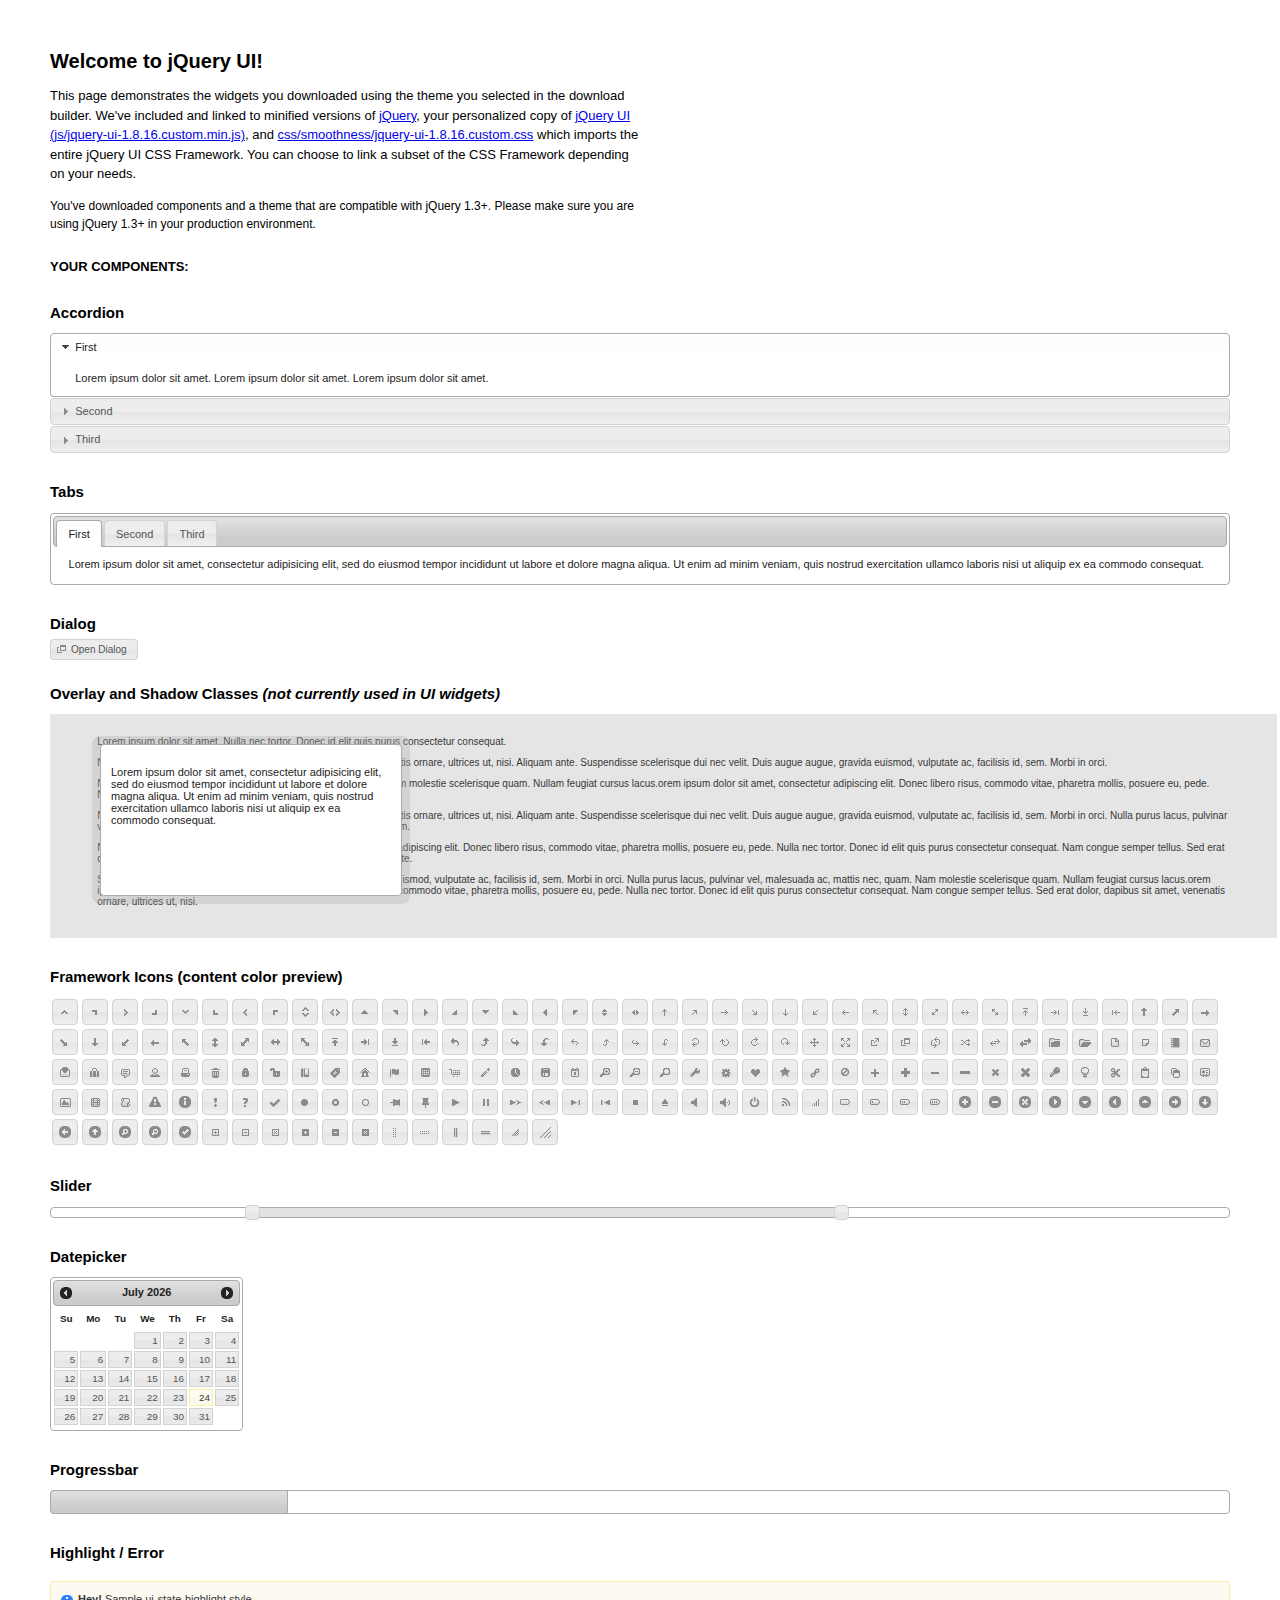
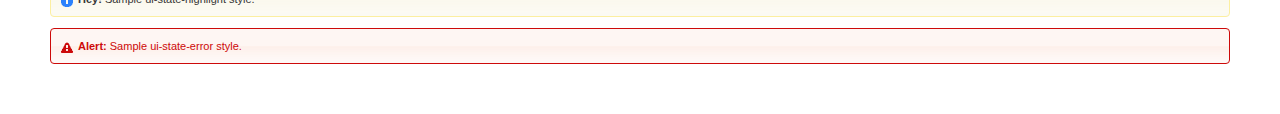
<file: lib/jquery-ui/index.html>
<!DOCTYPE html>
<html>
	<head>
		<meta http-equiv="Content-Type" content="text/html; charset=iso-8859-1" />
		<title>jQuery UI Example Page</title>
		<link type="text/css" href="css/smoothness/jquery-ui-1.8.16.custom.css" rel="stylesheet" />	
		<script type="text/javascript" src="js/jquery-1.6.2.min.js"></script>
		<script type="text/javascript" src="js/jquery-ui-1.8.16.custom.min.js"></script>
		<script type="text/javascript">
			$(function(){

				// Accordion
				$("#accordion").accordion({ header: "h3" });
	
				// Tabs
				$('#tabs').tabs();
	

				// Dialog			
				$('#dialog').dialog({
					autoOpen: false,
					width: 600,
					buttons: {
						"Ok": function() { 
							$(this).dialog("close"); 
						}, 
						"Cancel": function() { 
							$(this).dialog("close"); 
						} 
					}
				});
				
				// Dialog Link
				$('#dialog_link').click(function(){
					$('#dialog').dialog('open');
					return false;
				});

				// Datepicker
				$('#datepicker').datepicker({
					inline: true
				});
				
				// Slider
				$('#slider').slider({
					range: true,
					values: [17, 67]
				});
				
				// Progressbar
				$("#progressbar").progressbar({
					value: 20 
				});
				
				//hover states on the static widgets
				$('#dialog_link, ul#icons li').hover(
					function() { $(this).addClass('ui-state-hover'); }, 
					function() { $(this).removeClass('ui-state-hover'); }
				);
				
			});
		</script>
		<style type="text/css">
			/*demo page css*/
			body{ font: 62.5% "Trebuchet MS", sans-serif; margin: 50px;}
			.demoHeaders { margin-top: 2em; }
			#dialog_link {padding: .4em 1em .4em 20px;text-decoration: none;position: relative;}
			#dialog_link span.ui-icon {margin: 0 5px 0 0;position: absolute;left: .2em;top: 50%;margin-top: -8px;}
			ul#icons {margin: 0; padding: 0;}
			ul#icons li {margin: 2px; position: relative; padding: 4px 0; cursor: pointer; float: left;  list-style: none;}
			ul#icons span.ui-icon {float: left; margin: 0 4px;}
		</style>	
	</head>
	<body>
	<h1>Welcome to jQuery UI!</h1>
	<p style="font-size: 1.3em; line-height: 1.5; margin: 1em 0; width: 50%;">This page demonstrates the widgets you downloaded using the theme you selected in the download builder. We've included and linked to minified versions of <a href="js/jquery-1.6.2.min.js">jQuery</a>, your personalized copy of <a href="js/jquery-ui-1.8.16.custom.min.js">jQuery UI (js/jquery-ui-1.8.16.custom.min.js)</a>, and <a href="css/smoothness/jquery-ui-1.8.16.custom.css">css/smoothness/jquery-ui-1.8.16.custom.css</a> which imports the entire jQuery UI CSS Framework. You can choose to link a subset of the CSS Framework depending on your needs. </p>
	<p style="font-size: 1.2em; line-height: 1.5; margin: 1em 0; width: 50%;">You've downloaded components and a theme that are compatible with jQuery 1.3+. Please make sure you are using jQuery 1.3+ in your production environment.</p>	

	<p style="font-weight: bold; margin: 2em 0 1em; font-size: 1.3em;">YOUR COMPONENTS:</p>
		
		<!-- Accordion -->
		<h2 class="demoHeaders">Accordion</h2>
		<div id="accordion">
			<div>
				<h3><a href="#">First</a></h3>
				<div>Lorem ipsum dolor sit amet. Lorem ipsum dolor sit amet. Lorem ipsum dolor sit amet.</div>
			</div>
			<div>
				<h3><a href="#">Second</a></h3>
				<div>Phasellus mattis tincidunt nibh.</div>
			</div>
			<div>
				<h3><a href="#">Third</a></h3>
				<div>Nam dui erat, auctor a, dignissim quis.</div>
			</div>
		</div>
	
		<!-- Tabs -->
		<h2 class="demoHeaders">Tabs</h2>
		<div id="tabs">
			<ul>
				<li><a href="#tabs-1">First</a></li>
				<li><a href="#tabs-2">Second</a></li>
				<li><a href="#tabs-3">Third</a></li>
			</ul>
			<div id="tabs-1">Lorem ipsum dolor sit amet, consectetur adipisicing elit, sed do eiusmod tempor incididunt ut labore et dolore magna aliqua. Ut enim ad minim veniam, quis nostrud exercitation ullamco laboris nisi ut aliquip ex ea commodo consequat.</div>
			<div id="tabs-2">Phasellus mattis tincidunt nibh. Cras orci urna, blandit id, pretium vel, aliquet ornare, felis. Maecenas scelerisque sem non nisl. Fusce sed lorem in enim dictum bibendum.</div>
			<div id="tabs-3">Nam dui erat, auctor a, dignissim quis, sollicitudin eu, felis. Pellentesque nisi urna, interdum eget, sagittis et, consequat vestibulum, lacus. Mauris porttitor ullamcorper augue.</div>
		</div>
	
		<!-- Dialog NOTE: Dialog is not generated by UI in this demo so it can be visually styled in themeroller-->
		<h2 class="demoHeaders">Dialog</h2>
		<p><a href="#" id="dialog_link" class="ui-state-default ui-corner-all"><span class="ui-icon ui-icon-newwin"></span>Open Dialog</a></p>
		
		
		<h2 class="demoHeaders">Overlay and Shadow Classes <em>(not currently used in UI widgets)</em></h2>
		<div style="position: relative; width: 96%; height: 200px; padding:1% 4%; overflow:hidden;" class="fakewindowcontain">
			<p>Lorem ipsum dolor sit amet,  Nulla nec tortor. Donec id elit quis purus consectetur consequat. </p><p>Nam congue semper tellus. Sed erat dolor, dapibus sit amet, venenatis ornare, ultrices ut, nisi. Aliquam ante. Suspendisse scelerisque dui nec velit. Duis augue augue, gravida euismod, vulputate ac, facilisis id, sem. Morbi in orci. </p><p>Nulla purus lacus, pulvinar vel, malesuada ac, mattis nec, quam. Nam molestie scelerisque quam. Nullam feugiat cursus lacus.orem ipsum dolor sit amet, consectetur adipiscing elit. Donec libero risus, commodo vitae, pharetra mollis, posuere eu, pede. Nulla nec tortor. Donec id elit quis purus consectetur consequat. </p><p>Nam congue semper tellus. Sed erat dolor, dapibus sit amet, venenatis ornare, ultrices ut, nisi. Aliquam ante. Suspendisse scelerisque dui nec velit. Duis augue augue, gravida euismod, vulputate ac, facilisis id, sem. Morbi in orci. Nulla purus lacus, pulvinar vel, malesuada ac, mattis nec, quam. Nam molestie scelerisque quam. </p><p>Nullam feugiat cursus lacus.orem ipsum dolor sit amet, consectetur adipiscing elit. Donec libero risus, commodo vitae, pharetra mollis, posuere eu, pede. Nulla nec tortor. Donec id elit quis purus consectetur consequat. Nam congue semper tellus. Sed erat dolor, dapibus sit amet, venenatis ornare, ultrices ut, nisi. Aliquam ante. </p><p>Suspendisse scelerisque dui nec velit. Duis augue augue, gravida euismod, vulputate ac, facilisis id, sem. Morbi in orci. Nulla purus lacus, pulvinar vel, malesuada ac, mattis nec, quam. Nam molestie scelerisque quam. Nullam feugiat cursus lacus.orem ipsum dolor sit amet, consectetur adipiscing elit. Donec libero risus, commodo vitae, pharetra mollis, posuere eu, pede. Nulla nec tortor. Donec id elit quis purus consectetur consequat. Nam congue semper tellus. Sed erat dolor, dapibus sit amet, venenatis ornare, ultrices ut, nisi. </p>
			
			<!-- ui-dialog -->
			<div class="ui-overlay"><div class="ui-widget-overlay"></div><div class="ui-widget-shadow ui-corner-all" style="width: 302px; height: 152px; position: absolute; left: 50px; top: 30px;"></div></div>
			<div style="position: absolute; width: 280px; height: 130px;left: 50px; top: 30px; padding: 10px;" class="ui-widget ui-widget-content ui-corner-all">
				<div class="ui-dialog-content ui-widget-content" style="background: none; border: 0;">
					<p>Lorem ipsum dolor sit amet, consectetur adipisicing elit, sed do eiusmod tempor incididunt ut labore et dolore magna aliqua. Ut enim ad minim veniam, quis nostrud exercitation ullamco laboris nisi ut aliquip ex ea commodo consequat.</p>
				</div>
			</div>
		
		</div>

		
		<!-- ui-dialog -->
		<div id="dialog" title="Dialog Title">
			<p>Lorem ipsum dolor sit amet, consectetur adipisicing elit, sed do eiusmod tempor incididunt ut labore et dolore magna aliqua. Ut enim ad minim veniam, quis nostrud exercitation ullamco laboris nisi ut aliquip ex ea commodo consequat.</p>
		</div>
			
				
				
		<h2 class="demoHeaders">Framework Icons (content color preview)</h2>
		<ul id="icons" class="ui-widget ui-helper-clearfix">
		
		<li class="ui-state-default ui-corner-all" title=".ui-icon-carat-1-n"><span class="ui-icon ui-icon-carat-1-n"></span></li>
		<li class="ui-state-default ui-corner-all" title=".ui-icon-carat-1-ne"><span class="ui-icon ui-icon-carat-1-ne"></span></li>
		<li class="ui-state-default ui-corner-all" title=".ui-icon-carat-1-e"><span class="ui-icon ui-icon-carat-1-e"></span></li>
		
		<li class="ui-state-default ui-corner-all" title=".ui-icon-carat-1-se"><span class="ui-icon ui-icon-carat-1-se"></span></li>
		<li class="ui-state-default ui-corner-all" title=".ui-icon-carat-1-s"><span class="ui-icon ui-icon-carat-1-s"></span></li>
		<li class="ui-state-default ui-corner-all" title=".ui-icon-carat-1-sw"><span class="ui-icon ui-icon-carat-1-sw"></span></li>
		<li class="ui-state-default ui-corner-all" title=".ui-icon-carat-1-w"><span class="ui-icon ui-icon-carat-1-w"></span></li>
		<li class="ui-state-default ui-corner-all" title=".ui-icon-carat-1-nw"><span class="ui-icon ui-icon-carat-1-nw"></span></li>
		<li class="ui-state-default ui-corner-all" title=".ui-icon-carat-2-n-s"><span class="ui-icon ui-icon-carat-2-n-s"></span></li>
		<li class="ui-state-default ui-corner-all" title=".ui-icon-carat-2-e-w"><span class="ui-icon ui-icon-carat-2-e-w"></span></li>
		<li class="ui-state-default ui-corner-all" title=".ui-icon-triangle-1-n"><span class="ui-icon ui-icon-triangle-1-n"></span></li>
		<li class="ui-state-default ui-corner-all" title=".ui-icon-triangle-1-ne"><span class="ui-icon ui-icon-triangle-1-ne"></span></li>
		
		<li class="ui-state-default ui-corner-all" title=".ui-icon-triangle-1-e"><span class="ui-icon ui-icon-triangle-1-e"></span></li>
		<li class="ui-state-default ui-corner-all" title=".ui-icon-triangle-1-se"><span class="ui-icon ui-icon-triangle-1-se"></span></li>
		<li class="ui-state-default ui-corner-all" title=".ui-icon-triangle-1-s"><span class="ui-icon ui-icon-triangle-1-s"></span></li>
		<li class="ui-state-default ui-corner-all" title=".ui-icon-triangle-1-sw"><span class="ui-icon ui-icon-triangle-1-sw"></span></li>
		<li class="ui-state-default ui-corner-all" title=".ui-icon-triangle-1-w"><span class="ui-icon ui-icon-triangle-1-w"></span></li>
		<li class="ui-state-default ui-corner-all" title=".ui-icon-triangle-1-nw"><span class="ui-icon ui-icon-triangle-1-nw"></span></li>
		<li class="ui-state-default ui-corner-all" title=".ui-icon-triangle-2-n-s"><span class="ui-icon ui-icon-triangle-2-n-s"></span></li>
		<li class="ui-state-default ui-corner-all" title=".ui-icon-triangle-2-e-w"><span class="ui-icon ui-icon-triangle-2-e-w"></span></li>
		<li class="ui-state-default ui-corner-all" title=".ui-icon-arrow-1-n"><span class="ui-icon ui-icon-arrow-1-n"></span></li>
		
		<li class="ui-state-default ui-corner-all" title=".ui-icon-arrow-1-ne"><span class="ui-icon ui-icon-arrow-1-ne"></span></li>
		<li class="ui-state-default ui-corner-all" title=".ui-icon-arrow-1-e"><span class="ui-icon ui-icon-arrow-1-e"></span></li>
		<li class="ui-state-default ui-corner-all" title=".ui-icon-arrow-1-se"><span class="ui-icon ui-icon-arrow-1-se"></span></li>
		<li class="ui-state-default ui-corner-all" title=".ui-icon-arrow-1-s"><span class="ui-icon ui-icon-arrow-1-s"></span></li>
		<li class="ui-state-default ui-corner-all" title=".ui-icon-arrow-1-sw"><span class="ui-icon ui-icon-arrow-1-sw"></span></li>
		<li class="ui-state-default ui-corner-all" title=".ui-icon-arrow-1-w"><span class="ui-icon ui-icon-arrow-1-w"></span></li>
		<li class="ui-state-default ui-corner-all" title=".ui-icon-arrow-1-nw"><span class="ui-icon ui-icon-arrow-1-nw"></span></li>
		<li class="ui-state-default ui-corner-all" title=".ui-icon-arrow-2-n-s"><span class="ui-icon ui-icon-arrow-2-n-s"></span></li>
		<li class="ui-state-default ui-corner-all" title=".ui-icon-arrow-2-ne-sw"><span class="ui-icon ui-icon-arrow-2-ne-sw"></span></li>
		
		<li class="ui-state-default ui-corner-all" title=".ui-icon-arrow-2-e-w"><span class="ui-icon ui-icon-arrow-2-e-w"></span></li>
		<li class="ui-state-default ui-corner-all" title=".ui-icon-arrow-2-se-nw"><span class="ui-icon ui-icon-arrow-2-se-nw"></span></li>
		<li class="ui-state-default ui-corner-all" title=".ui-icon-arrowstop-1-n"><span class="ui-icon ui-icon-arrowstop-1-n"></span></li>
		<li class="ui-state-default ui-corner-all" title=".ui-icon-arrowstop-1-e"><span class="ui-icon ui-icon-arrowstop-1-e"></span></li>
		<li class="ui-state-default ui-corner-all" title=".ui-icon-arrowstop-1-s"><span class="ui-icon ui-icon-arrowstop-1-s"></span></li>
		<li class="ui-state-default ui-corner-all" title=".ui-icon-arrowstop-1-w"><span class="ui-icon ui-icon-arrowstop-1-w"></span></li>
		<li class="ui-state-default ui-corner-all" title=".ui-icon-arrowthick-1-n"><span class="ui-icon ui-icon-arrowthick-1-n"></span></li>
		<li class="ui-state-default ui-corner-all" title=".ui-icon-arrowthick-1-ne"><span class="ui-icon ui-icon-arrowthick-1-ne"></span></li>
		<li class="ui-state-default ui-corner-all" title=".ui-icon-arrowthick-1-e"><span class="ui-icon ui-icon-arrowthick-1-e"></span></li>
		
		<li class="ui-state-default ui-corner-all" title=".ui-icon-arrowthick-1-se"><span class="ui-icon ui-icon-arrowthick-1-se"></span></li>
		<li class="ui-state-default ui-corner-all" title=".ui-icon-arrowthick-1-s"><span class="ui-icon ui-icon-arrowthick-1-s"></span></li>
		<li class="ui-state-default ui-corner-all" title=".ui-icon-arrowthick-1-sw"><span class="ui-icon ui-icon-arrowthick-1-sw"></span></li>
		<li class="ui-state-default ui-corner-all" title=".ui-icon-arrowthick-1-w"><span class="ui-icon ui-icon-arrowthick-1-w"></span></li>
		<li class="ui-state-default ui-corner-all" title=".ui-icon-arrowthick-1-nw"><span class="ui-icon ui-icon-arrowthick-1-nw"></span></li>
		<li class="ui-state-default ui-corner-all" title=".ui-icon-arrowthick-2-n-s"><span class="ui-icon ui-icon-arrowthick-2-n-s"></span></li>
		<li class="ui-state-default ui-corner-all" title=".ui-icon-arrowthick-2-ne-sw"><span class="ui-icon ui-icon-arrowthick-2-ne-sw"></span></li>
		<li class="ui-state-default ui-corner-all" title=".ui-icon-arrowthick-2-e-w"><span class="ui-icon ui-icon-arrowthick-2-e-w"></span></li>
		<li class="ui-state-default ui-corner-all" title=".ui-icon-arrowthick-2-se-nw"><span class="ui-icon ui-icon-arrowthick-2-se-nw"></span></li>
		
		<li class="ui-state-default ui-corner-all" title=".ui-icon-arrowthickstop-1-n"><span class="ui-icon ui-icon-arrowthickstop-1-n"></span></li>
		<li class="ui-state-default ui-corner-all" title=".ui-icon-arrowthickstop-1-e"><span class="ui-icon ui-icon-arrowthickstop-1-e"></span></li>
		<li class="ui-state-default ui-corner-all" title=".ui-icon-arrowthickstop-1-s"><span class="ui-icon ui-icon-arrowthickstop-1-s"></span></li>
		<li class="ui-state-default ui-corner-all" title=".ui-icon-arrowthickstop-1-w"><span class="ui-icon ui-icon-arrowthickstop-1-w"></span></li>
		<li class="ui-state-default ui-corner-all" title=".ui-icon-arrowreturnthick-1-w"><span class="ui-icon ui-icon-arrowreturnthick-1-w"></span></li>
		<li class="ui-state-default ui-corner-all" title=".ui-icon-arrowreturnthick-1-n"><span class="ui-icon ui-icon-arrowreturnthick-1-n"></span></li>
		<li class="ui-state-default ui-corner-all" title=".ui-icon-arrowreturnthick-1-e"><span class="ui-icon ui-icon-arrowreturnthick-1-e"></span></li>
		<li class="ui-state-default ui-corner-all" title=".ui-icon-arrowreturnthick-1-s"><span class="ui-icon ui-icon-arrowreturnthick-1-s"></span></li>
		<li class="ui-state-default ui-corner-all" title=".ui-icon-arrowreturn-1-w"><span class="ui-icon ui-icon-arrowreturn-1-w"></span></li>
		
		<li class="ui-state-default ui-corner-all" title=".ui-icon-arrowreturn-1-n"><span class="ui-icon ui-icon-arrowreturn-1-n"></span></li>
		<li class="ui-state-default ui-corner-all" title=".ui-icon-arrowreturn-1-e"><span class="ui-icon ui-icon-arrowreturn-1-e"></span></li>
		<li class="ui-state-default ui-corner-all" title=".ui-icon-arrowreturn-1-s"><span class="ui-icon ui-icon-arrowreturn-1-s"></span></li>
		<li class="ui-state-default ui-corner-all" title=".ui-icon-arrowrefresh-1-w"><span class="ui-icon ui-icon-arrowrefresh-1-w"></span></li>
		<li class="ui-state-default ui-corner-all" title=".ui-icon-arrowrefresh-1-n"><span class="ui-icon ui-icon-arrowrefresh-1-n"></span></li>
		<li class="ui-state-default ui-corner-all" title=".ui-icon-arrowrefresh-1-e"><span class="ui-icon ui-icon-arrowrefresh-1-e"></span></li>
		<li class="ui-state-default ui-corner-all" title=".ui-icon-arrowrefresh-1-s"><span class="ui-icon ui-icon-arrowrefresh-1-s"></span></li>
		<li class="ui-state-default ui-corner-all" title=".ui-icon-arrow-4"><span class="ui-icon ui-icon-arrow-4"></span></li>
		<li class="ui-state-default ui-corner-all" title=".ui-icon-arrow-4-diag"><span class="ui-icon ui-icon-arrow-4-diag"></span></li>
		
		<li class="ui-state-default ui-corner-all" title=".ui-icon-extlink"><span class="ui-icon ui-icon-extlink"></span></li>
		<li class="ui-state-default ui-corner-all" title=".ui-icon-newwin"><span class="ui-icon ui-icon-newwin"></span></li>
		<li class="ui-state-default ui-corner-all" title=".ui-icon-refresh"><span class="ui-icon ui-icon-refresh"></span></li>
		<li class="ui-state-default ui-corner-all" title=".ui-icon-shuffle"><span class="ui-icon ui-icon-shuffle"></span></li>
		<li class="ui-state-default ui-corner-all" title=".ui-icon-transfer-e-w"><span class="ui-icon ui-icon-transfer-e-w"></span></li>
		<li class="ui-state-default ui-corner-all" title=".ui-icon-transferthick-e-w"><span class="ui-icon ui-icon-transferthick-e-w"></span></li>
		<li class="ui-state-default ui-corner-all" title=".ui-icon-folder-collapsed"><span class="ui-icon ui-icon-folder-collapsed"></span></li>
		<li class="ui-state-default ui-corner-all" title=".ui-icon-folder-open"><span class="ui-icon ui-icon-folder-open"></span></li>
		<li class="ui-state-default ui-corner-all" title=".ui-icon-document"><span class="ui-icon ui-icon-document"></span></li>
		
		<li class="ui-state-default ui-corner-all" title=".ui-icon-document-b"><span class="ui-icon ui-icon-document-b"></span></li>
		<li class="ui-state-default ui-corner-all" title=".ui-icon-note"><span class="ui-icon ui-icon-note"></span></li>
		<li class="ui-state-default ui-corner-all" title=".ui-icon-mail-closed"><span class="ui-icon ui-icon-mail-closed"></span></li>
		<li class="ui-state-default ui-corner-all" title=".ui-icon-mail-open"><span class="ui-icon ui-icon-mail-open"></span></li>
		<li class="ui-state-default ui-corner-all" title=".ui-icon-suitcase"><span class="ui-icon ui-icon-suitcase"></span></li>
		<li class="ui-state-default ui-corner-all" title=".ui-icon-comment"><span class="ui-icon ui-icon-comment"></span></li>
		<li class="ui-state-default ui-corner-all" title=".ui-icon-person"><span class="ui-icon ui-icon-person"></span></li>
		<li class="ui-state-default ui-corner-all" title=".ui-icon-print"><span class="ui-icon ui-icon-print"></span></li>
		<li class="ui-state-default ui-corner-all" title=".ui-icon-trash"><span class="ui-icon ui-icon-trash"></span></li>
		
		<li class="ui-state-default ui-corner-all" title=".ui-icon-locked"><span class="ui-icon ui-icon-locked"></span></li>
		<li class="ui-state-default ui-corner-all" title=".ui-icon-unlocked"><span class="ui-icon ui-icon-unlocked"></span></li>
		<li class="ui-state-default ui-corner-all" title=".ui-icon-bookmark"><span class="ui-icon ui-icon-bookmark"></span></li>
		<li class="ui-state-default ui-corner-all" title=".ui-icon-tag"><span class="ui-icon ui-icon-tag"></span></li>
		<li class="ui-state-default ui-corner-all" title=".ui-icon-home"><span class="ui-icon ui-icon-home"></span></li>
		<li class="ui-state-default ui-corner-all" title=".ui-icon-flag"><span class="ui-icon ui-icon-flag"></span></li>
		<li class="ui-state-default ui-corner-all" title=".ui-icon-calculator"><span class="ui-icon ui-icon-calculator"></span></li>
		<li class="ui-state-default ui-corner-all" title=".ui-icon-cart"><span class="ui-icon ui-icon-cart"></span></li>
		<li class="ui-state-default ui-corner-all" title=".ui-icon-pencil"><span class="ui-icon ui-icon-pencil"></span></li>
		
		<li class="ui-state-default ui-corner-all" title=".ui-icon-clock"><span class="ui-icon ui-icon-clock"></span></li>
		<li class="ui-state-default ui-corner-all" title=".ui-icon-disk"><span class="ui-icon ui-icon-disk"></span></li>
		<li class="ui-state-default ui-corner-all" title=".ui-icon-calendar"><span class="ui-icon ui-icon-calendar"></span></li>
		<li class="ui-state-default ui-corner-all" title=".ui-icon-zoomin"><span class="ui-icon ui-icon-zoomin"></span></li>
		<li class="ui-state-default ui-corner-all" title=".ui-icon-zoomout"><span class="ui-icon ui-icon-zoomout"></span></li>
		<li class="ui-state-default ui-corner-all" title=".ui-icon-search"><span class="ui-icon ui-icon-search"></span></li>
		<li class="ui-state-default ui-corner-all" title=".ui-icon-wrench"><span class="ui-icon ui-icon-wrench"></span></li>
		<li class="ui-state-default ui-corner-all" title=".ui-icon-gear"><span class="ui-icon ui-icon-gear"></span></li>
		<li class="ui-state-default ui-corner-all" title=".ui-icon-heart"><span class="ui-icon ui-icon-heart"></span></li>
		
		<li class="ui-state-default ui-corner-all" title=".ui-icon-star"><span class="ui-icon ui-icon-star"></span></li>
		<li class="ui-state-default ui-corner-all" title=".ui-icon-link"><span class="ui-icon ui-icon-link"></span></li>
		<li class="ui-state-default ui-corner-all" title=".ui-icon-cancel"><span class="ui-icon ui-icon-cancel"></span></li>
		<li class="ui-state-default ui-corner-all" title=".ui-icon-plus"><span class="ui-icon ui-icon-plus"></span></li>
		<li class="ui-state-default ui-corner-all" title=".ui-icon-plusthick"><span class="ui-icon ui-icon-plusthick"></span></li>
		<li class="ui-state-default ui-corner-all" title=".ui-icon-minus"><span class="ui-icon ui-icon-minus"></span></li>
		<li class="ui-state-default ui-corner-all" title=".ui-icon-minusthick"><span class="ui-icon ui-icon-minusthick"></span></li>
		<li class="ui-state-default ui-corner-all" title=".ui-icon-close"><span class="ui-icon ui-icon-close"></span></li>
		<li class="ui-state-default ui-corner-all" title=".ui-icon-closethick"><span class="ui-icon ui-icon-closethick"></span></li>
		
		<li class="ui-state-default ui-corner-all" title=".ui-icon-key"><span class="ui-icon ui-icon-key"></span></li>
		<li class="ui-state-default ui-corner-all" title=".ui-icon-lightbulb"><span class="ui-icon ui-icon-lightbulb"></span></li>
		<li class="ui-state-default ui-corner-all" title=".ui-icon-scissors"><span class="ui-icon ui-icon-scissors"></span></li>
		<li class="ui-state-default ui-corner-all" title=".ui-icon-clipboard"><span class="ui-icon ui-icon-clipboard"></span></li>
		<li class="ui-state-default ui-corner-all" title=".ui-icon-copy"><span class="ui-icon ui-icon-copy"></span></li>
		<li class="ui-state-default ui-corner-all" title=".ui-icon-contact"><span class="ui-icon ui-icon-contact"></span></li>
		<li class="ui-state-default ui-corner-all" title=".ui-icon-image"><span class="ui-icon ui-icon-image"></span></li>
		<li class="ui-state-default ui-corner-all" title=".ui-icon-video"><span class="ui-icon ui-icon-video"></span></li>
		<li class="ui-state-default ui-corner-all" title=".ui-icon-script"><span class="ui-icon ui-icon-script"></span></li>
		<li class="ui-state-default ui-corner-all" title=".ui-icon-alert"><span class="ui-icon ui-icon-alert"></span></li>
		
		<li class="ui-state-default ui-corner-all" title=".ui-icon-info"><span class="ui-icon ui-icon-info"></span></li>
		<li class="ui-state-default ui-corner-all" title=".ui-icon-notice"><span class="ui-icon ui-icon-notice"></span></li>
		<li class="ui-state-default ui-corner-all" title=".ui-icon-help"><span class="ui-icon ui-icon-help"></span></li>
		<li class="ui-state-default ui-corner-all" title=".ui-icon-check"><span class="ui-icon ui-icon-check"></span></li>
		<li class="ui-state-default ui-corner-all" title=".ui-icon-bullet"><span class="ui-icon ui-icon-bullet"></span></li>
		<li class="ui-state-default ui-corner-all" title=".ui-icon-radio-off"><span class="ui-icon ui-icon-radio-off"></span></li>
		<li class="ui-state-default ui-corner-all" title=".ui-icon-radio-on"><span class="ui-icon ui-icon-radio-on"></span></li>
		<li class="ui-state-default ui-corner-all" title=".ui-icon-pin-w"><span class="ui-icon ui-icon-pin-w"></span></li>
		<li class="ui-state-default ui-corner-all" title=".ui-icon-pin-s"><span class="ui-icon ui-icon-pin-s"></span></li>
		<li class="ui-state-default ui-corner-all" title=".ui-icon-play"><span class="ui-icon ui-icon-play"></span></li>
		<li class="ui-state-default ui-corner-all" title=".ui-icon-pause"><span class="ui-icon ui-icon-pause"></span></li>
		
		<li class="ui-state-default ui-corner-all" title=".ui-icon-seek-next"><span class="ui-icon ui-icon-seek-next"></span></li>
		<li class="ui-state-default ui-corner-all" title=".ui-icon-seek-prev"><span class="ui-icon ui-icon-seek-prev"></span></li>
		<li class="ui-state-default ui-corner-all" title=".ui-icon-seek-end"><span class="ui-icon ui-icon-seek-end"></span></li>
		<li class="ui-state-default ui-corner-all" title=".ui-icon-seek-first"><span class="ui-icon ui-icon-seek-first"></span></li>
		<li class="ui-state-default ui-corner-all" title=".ui-icon-stop"><span class="ui-icon ui-icon-stop"></span></li>
		<li class="ui-state-default ui-corner-all" title=".ui-icon-eject"><span class="ui-icon ui-icon-eject"></span></li>
		<li class="ui-state-default ui-corner-all" title=".ui-icon-volume-off"><span class="ui-icon ui-icon-volume-off"></span></li>
		<li class="ui-state-default ui-corner-all" title=".ui-icon-volume-on"><span class="ui-icon ui-icon-volume-on"></span></li>
		<li class="ui-state-default ui-corner-all" title=".ui-icon-power"><span class="ui-icon ui-icon-power"></span></li>
		
		<li class="ui-state-default ui-corner-all" title=".ui-icon-signal-diag"><span class="ui-icon ui-icon-signal-diag"></span></li>
		<li class="ui-state-default ui-corner-all" title=".ui-icon-signal"><span class="ui-icon ui-icon-signal"></span></li>
		<li class="ui-state-default ui-corner-all" title=".ui-icon-battery-0"><span class="ui-icon ui-icon-battery-0"></span></li>
		<li class="ui-state-default ui-corner-all" title=".ui-icon-battery-1"><span class="ui-icon ui-icon-battery-1"></span></li>
		<li class="ui-state-default ui-corner-all" title=".ui-icon-battery-2"><span class="ui-icon ui-icon-battery-2"></span></li>
		<li class="ui-state-default ui-corner-all" title=".ui-icon-battery-3"><span class="ui-icon ui-icon-battery-3"></span></li>
		<li class="ui-state-default ui-corner-all" title=".ui-icon-circle-plus"><span class="ui-icon ui-icon-circle-plus"></span></li>
		<li class="ui-state-default ui-corner-all" title=".ui-icon-circle-minus"><span class="ui-icon ui-icon-circle-minus"></span></li>
		<li class="ui-state-default ui-corner-all" title=".ui-icon-circle-close"><span class="ui-icon ui-icon-circle-close"></span></li>
		
		<li class="ui-state-default ui-corner-all" title=".ui-icon-circle-triangle-e"><span class="ui-icon ui-icon-circle-triangle-e"></span></li>
		<li class="ui-state-default ui-corner-all" title=".ui-icon-circle-triangle-s"><span class="ui-icon ui-icon-circle-triangle-s"></span></li>
		<li class="ui-state-default ui-corner-all" title=".ui-icon-circle-triangle-w"><span class="ui-icon ui-icon-circle-triangle-w"></span></li>
		<li class="ui-state-default ui-corner-all" title=".ui-icon-circle-triangle-n"><span class="ui-icon ui-icon-circle-triangle-n"></span></li>
		<li class="ui-state-default ui-corner-all" title=".ui-icon-circle-arrow-e"><span class="ui-icon ui-icon-circle-arrow-e"></span></li>
		<li class="ui-state-default ui-corner-all" title=".ui-icon-circle-arrow-s"><span class="ui-icon ui-icon-circle-arrow-s"></span></li>
		<li class="ui-state-default ui-corner-all" title=".ui-icon-circle-arrow-w"><span class="ui-icon ui-icon-circle-arrow-w"></span></li>
		<li class="ui-state-default ui-corner-all" title=".ui-icon-circle-arrow-n"><span class="ui-icon ui-icon-circle-arrow-n"></span></li>
		<li class="ui-state-default ui-corner-all" title=".ui-icon-circle-zoomin"><span class="ui-icon ui-icon-circle-zoomin"></span></li>
		
		<li class="ui-state-default ui-corner-all" title=".ui-icon-circle-zoomout"><span class="ui-icon ui-icon-circle-zoomout"></span></li>
		<li class="ui-state-default ui-corner-all" title=".ui-icon-circle-check"><span class="ui-icon ui-icon-circle-check"></span></li>
		<li class="ui-state-default ui-corner-all" title=".ui-icon-circlesmall-plus"><span class="ui-icon ui-icon-circlesmall-plus"></span></li>
		<li class="ui-state-default ui-corner-all" title=".ui-icon-circlesmall-minus"><span class="ui-icon ui-icon-circlesmall-minus"></span></li>
		<li class="ui-state-default ui-corner-all" title=".ui-icon-circlesmall-close"><span class="ui-icon ui-icon-circlesmall-close"></span></li>
		<li class="ui-state-default ui-corner-all" title=".ui-icon-squaresmall-plus"><span class="ui-icon ui-icon-squaresmall-plus"></span></li>
		<li class="ui-state-default ui-corner-all" title=".ui-icon-squaresmall-minus"><span class="ui-icon ui-icon-squaresmall-minus"></span></li>
		<li class="ui-state-default ui-corner-all" title=".ui-icon-squaresmall-close"><span class="ui-icon ui-icon-squaresmall-close"></span></li>
		<li class="ui-state-default ui-corner-all" title=".ui-icon-grip-dotted-vertical"><span class="ui-icon ui-icon-grip-dotted-vertical"></span></li>
		
		<li class="ui-state-default ui-corner-all" title=".ui-icon-grip-dotted-horizontal"><span class="ui-icon ui-icon-grip-dotted-horizontal"></span></li>
		<li class="ui-state-default ui-corner-all" title=".ui-icon-grip-solid-vertical"><span class="ui-icon ui-icon-grip-solid-vertical"></span></li>
		<li class="ui-state-default ui-corner-all" title=".ui-icon-grip-solid-horizontal"><span class="ui-icon ui-icon-grip-solid-horizontal"></span></li>
		<li class="ui-state-default ui-corner-all" title=".ui-icon-gripsmall-diagonal-se"><span class="ui-icon ui-icon-gripsmall-diagonal-se"></span></li>
		<li class="ui-state-default ui-corner-all" title=".ui-icon-grip-diagonal-se"><span class="ui-icon ui-icon-grip-diagonal-se"></span></li>
		</ul>

	
		<!-- Slider -->
		<h2 class="demoHeaders">Slider</h2>
		<div id="slider"></div>
	
		<!-- Datepicker -->
		<h2 class="demoHeaders">Datepicker</h2>
		<div id="datepicker"></div>
	
		<!-- Progressbar -->
		<h2 class="demoHeaders">Progressbar</h2>	
		<div id="progressbar"></div>
			
		<!-- Highlight / Error -->
		<h2 class="demoHeaders">Highlight / Error</h2>
		<div class="ui-widget">
			<div class="ui-state-highlight ui-corner-all" style="margin-top: 20px; padding: 0 .7em;"> 
				<p><span class="ui-icon ui-icon-info" style="float: left; margin-right: .3em;"></span>
				<strong>Hey!</strong> Sample ui-state-highlight style.</p>
			</div>
		</div>
		<br/>
		<div class="ui-widget">
			<div class="ui-state-error ui-corner-all" style="padding: 0 .7em;"> 
				<p><span class="ui-icon ui-icon-alert" style="float: left; margin-right: .3em;"></span> 
				<strong>Alert:</strong> Sample ui-state-error style.</p>
			</div>
		</div>

	</body>
</html>
</file>
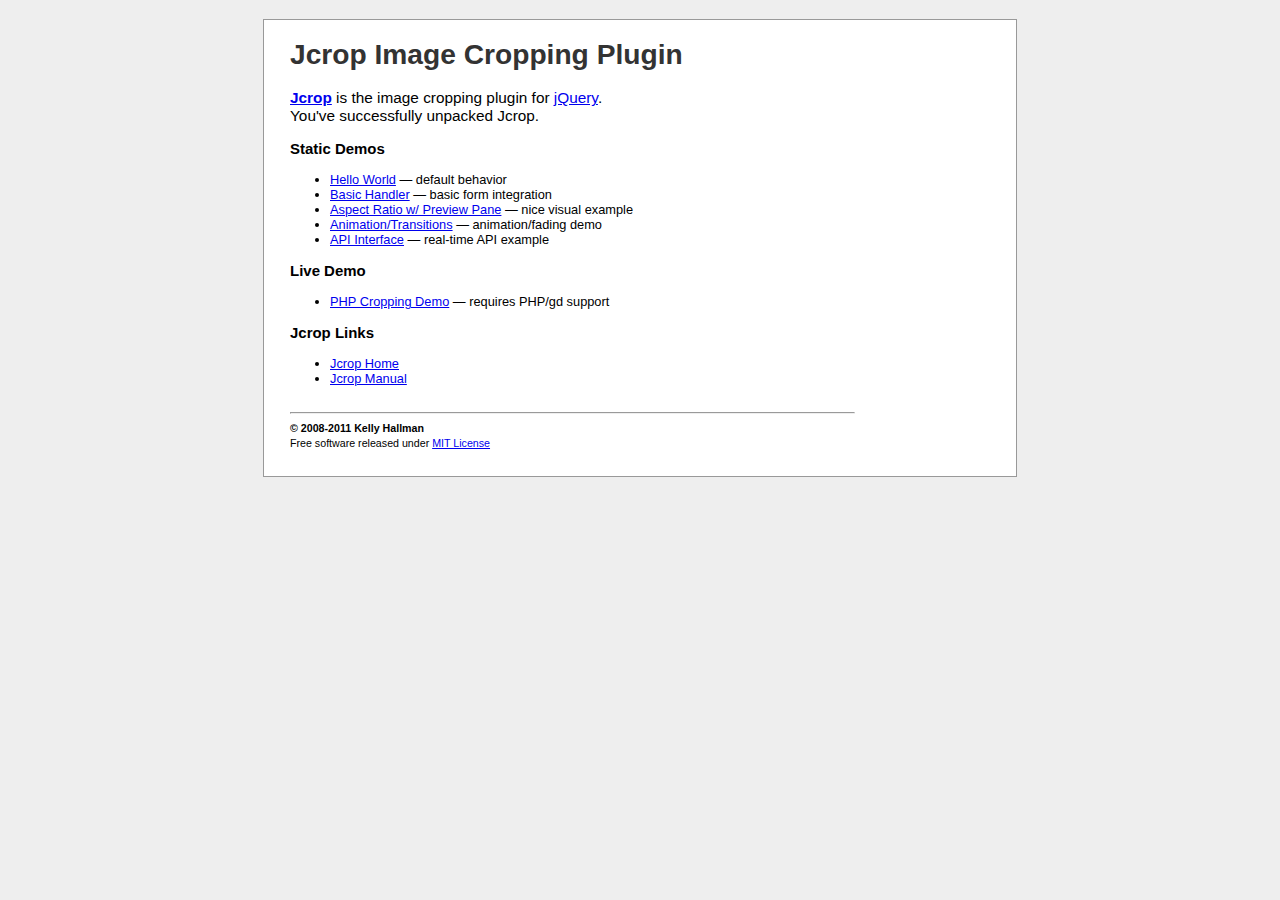
<file: lib/jquery.jcrop/index.html>
<!DOCTYPE html PUBLIC "-//W3C//DTD XHTML 1.0 Strict//EN"
  "http://www.w3.org/TR/xhtml1/DTD/xhtml1-strict.dtd">
<html xmlns="http://www.w3.org/1999/xhtml">
<head>
  <title>Jcrop: the jQuery Image Cropping Plugin</title>
  <link rel="stylesheet" href="demos/demo_files/demos.css" type="text/css" />
  <meta http-equiv="Content-type" content="text/html;charset=UTF-8" />
</head>
<body>

	<div id="outer">
	<div class="jcExample">
	<div class="article">
<h1>Jcrop Image Cropping Plugin</h1>

<big>
	<a href="http://deepliquid.com/content/Jcrop.html"><b>Jcrop</b></a>
	is the image cropping plugin for
	<a href="http://jquery.com/">jQuery</a>.<br />
	You've successfully unpacked Jcrop.
</big>

<h3>Static Demos</h3>

<ul>
	<li><a href="demos/tutorial1.html">Hello World</a>
		&mdash; default behavior</li>
	<li><a href="demos/tutorial2.html">Basic Handler</a>
		&mdash; basic form integration</li>
	<li><a href="demos/tutorial3.html">Aspect Ratio w/ Preview Pane</a>
		&mdash; nice visual example</li>
	<li><a href="demos/tutorial4.html">Animation/Transitions</a>
		&mdash; animation/fading demo</li>
	<li><a href="demos/tutorial5.html">API Interface</a>
		&mdash; real-time API example</li>
</ul>

<h3>Live Demo</h3>

<ul>
	<li><a href="demos/crop.php">PHP Cropping Demo</a>
		&mdash; requires PHP/gd support</li>
</ul>

<h3>Jcrop Links</h3>

<ul>
	<li><a href="http://deepliquid.com/content/Jcrop.html">Jcrop Home</a></li>
	<li><a href="http://deepliquid.com/content/Jcrop_Manual.html">Jcrop Manual</a></li>
</ul>

<hr style="margin-top:2em;" />
<small>
	<b>&copy; 2008-2011 Kelly Hallman</b><br />
	Free software released under
	<a href="http://deepliquid.com/content/Jcrop_License.html">MIT License</a>
</small>
</div>
</div>
</div>

</body>
</html>
</file>
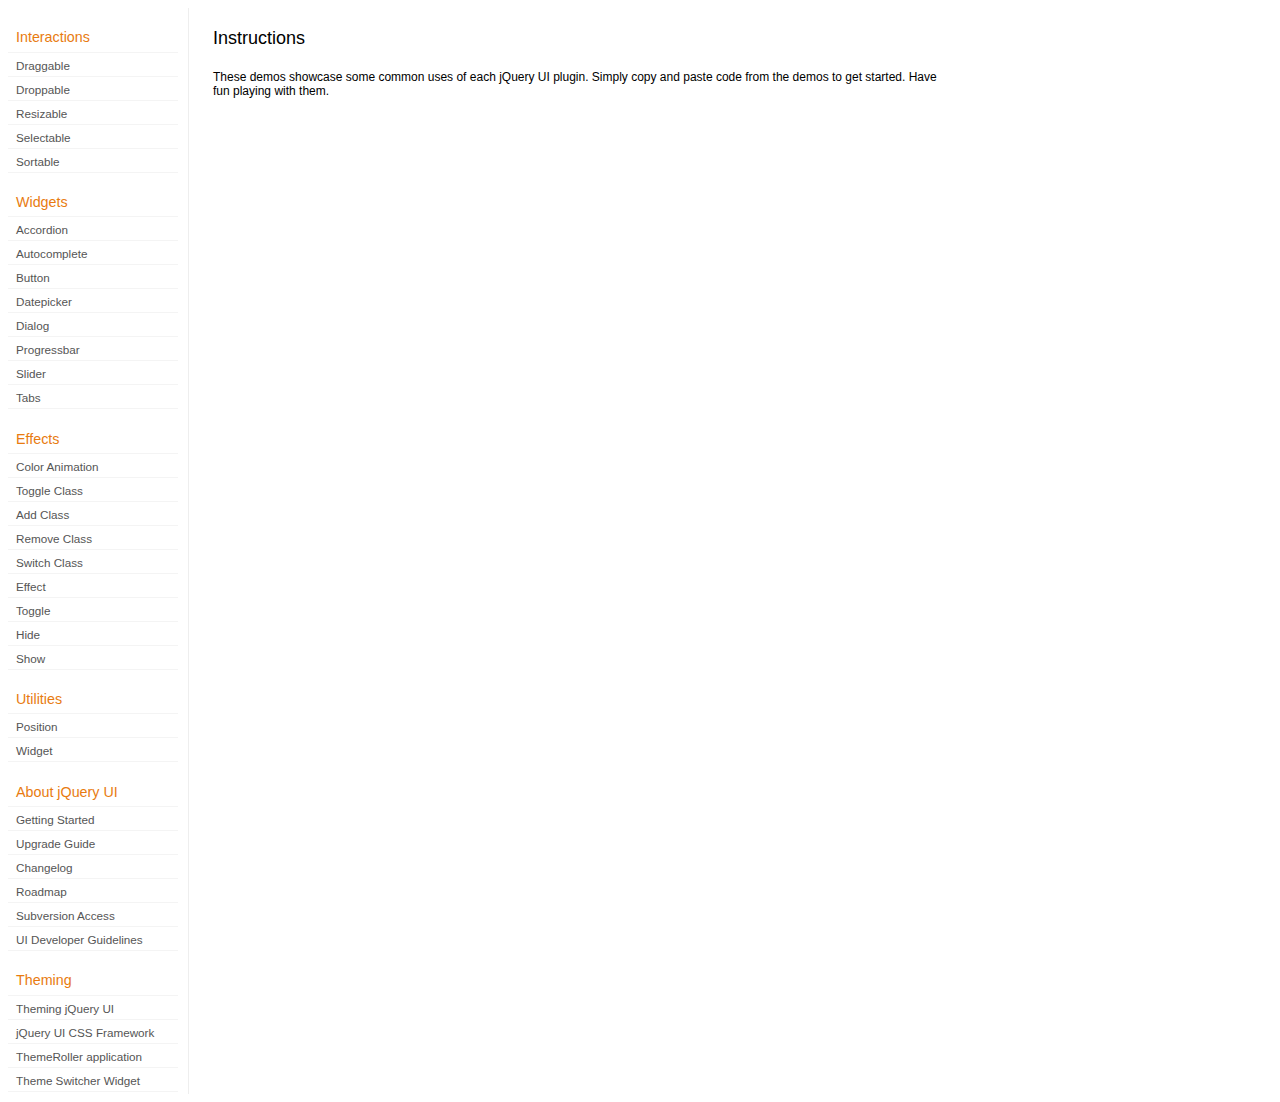
<file: lib/jquery-ui/development-bundle/demos/index.html>
<!DOCTYPE html>
<html lang="en">
<head>
	<meta charset="utf-8">
	<title>jQuery UI Demos</title>
	<link rel="stylesheet" href="../themes/base/jquery.ui.all.css">
	<link rel="stylesheet" href="demos.css">
	<script src="../jquery-1.6.2.js"></script>
	<script src="../external/jquery.bgiframe-2.1.2.js"></script>
	<script src="../ui/jquery.ui.core.js"></script>
	<script src="../ui/jquery.ui.widget.js"></script>
	<script src="../ui/jquery.ui.mouse.js"></script>
	<script src="../ui/jquery.ui.accordion.js"></script>
	<script src="../ui/jquery.ui.autocomplete.js"></script>
	<script src="../ui/jquery.ui.button.js"></script>
	<script src="../ui/jquery.ui.datepicker.js"></script>
	<script src="../ui/jquery.ui.dialog.js"></script>
	<script src="../ui/jquery.ui.draggable.js"></script>
	<script src="../ui/jquery.ui.droppable.js"></script>
	<script src="../ui/jquery.ui.position.js"></script>
	<script src="../ui/jquery.ui.progressbar.js"></script>
	<script src="../ui/jquery.ui.resizable.js"></script>
	<script src="../ui/jquery.ui.selectable.js"></script>
	<script src="../ui/jquery.ui.slider.js"></script>
	<script src="../ui/jquery.ui.sortable.js"></script>
	<script src="../ui/jquery.ui.tabs.js"></script>
	<script src="../ui/jquery.effects.core.js"></script>
	<script src="../ui/jquery.effects.blind.js"></script>
	<script src="../ui/jquery.effects.bounce.js"></script>
	<script src="../ui/jquery.effects.clip.js"></script>
	<script src="../ui/jquery.effects.drop.js"></script>
	<script src="../ui/jquery.effects.explode.js"></script>
	<script src="../ui/jquery.effects.fold.js"></script>
	<script src="../ui/jquery.effects.highlight.js"></script>
	<script src="../ui/jquery.effects.pulsate.js"></script>
	<script src="../ui/jquery.effects.scale.js"></script>
	<script src="../ui/jquery.effects.shake.js"></script>
	<script src="../ui/jquery.effects.slide.js"></script>
	<script src="../ui/jquery.effects.transfer.js"></script>
	<script src="../ui/i18n/jquery.ui.datepicker-af.js"></script>
	<script src="../ui/i18n/jquery.ui.datepicker-ar.js"></script>
	<script src="../ui/i18n/jquery.ui.datepicker-ar-DZ.js"></script>
	<script src="../ui/i18n/jquery.ui.datepicker-az.js"></script>
	<script src="../ui/i18n/jquery.ui.datepicker-bs.js"></script>
	<script src="../ui/i18n/jquery.ui.datepicker-bg.js"></script>
	<script src="../ui/i18n/jquery.ui.datepicker-ca.js"></script>
	<script src="../ui/i18n/jquery.ui.datepicker-cs.js"></script>
	<script src="../ui/i18n/jquery.ui.datepicker-da.js"></script>
	<script src="../ui/i18n/jquery.ui.datepicker-de.js"></script>
	<script src="../ui/i18n/jquery.ui.datepicker-el.js"></script>
	<script src="../ui/i18n/jquery.ui.datepicker-en-AU.js"></script>
	<script src="../ui/i18n/jquery.ui.datepicker-en-GB.js"></script>
	<script src="../ui/i18n/jquery.ui.datepicker-en-NZ.js"></script>
	<script src="../ui/i18n/jquery.ui.datepicker-eo.js"></script>
	<script src="../ui/i18n/jquery.ui.datepicker-es.js"></script>
	<script src="../ui/i18n/jquery.ui.datepicker-et.js"></script>
	<script src="../ui/i18n/jquery.ui.datepicker-eu.js"></script>
	<script src="../ui/i18n/jquery.ui.datepicker-fa.js"></script>
	<script src="../ui/i18n/jquery.ui.datepicker-fi.js"></script>
	<script src="../ui/i18n/jquery.ui.datepicker-fo.js"></script>
	<script src="../ui/i18n/jquery.ui.datepicker-fr.js"></script>
	<script src="../ui/i18n/jquery.ui.datepicker-fr-CH.js"></script>
	<script src="../ui/i18n/jquery.ui.datepicker-gl.js"></script>
	<script src="../ui/i18n/jquery.ui.datepicker-he.js"></script>
	<script src="../ui/i18n/jquery.ui.datepicker-hr.js"></script>
	<script src="../ui/i18n/jquery.ui.datepicker-hu.js"></script>
	<script src="../ui/i18n/jquery.ui.datepicker-hy.js"></script>
	<script src="../ui/i18n/jquery.ui.datepicker-id.js"></script>
	<script src="../ui/i18n/jquery.ui.datepicker-is.js"></script>
	<script src="../ui/i18n/jquery.ui.datepicker-it.js"></script>
	<script src="../ui/i18n/jquery.ui.datepicker-ja.js"></script>
	<script src="../ui/i18n/jquery.ui.datepicker-ko.js"></script>
	<script src="../ui/i18n/jquery.ui.datepicker-kz.js"></script>
	<script src="../ui/i18n/jquery.ui.datepicker-lt.js"></script>
	<script src="../ui/i18n/jquery.ui.datepicker-lv.js"></script>
	<script src="../ui/i18n/jquery.ui.datepicker-ml.js"></script>
	<script src="../ui/i18n/jquery.ui.datepicker-ms.js"></script>
	<script src="../ui/i18n/jquery.ui.datepicker-nl.js"></script>
	<script src="../ui/i18n/jquery.ui.datepicker-no.js"></script>
	<script src="../ui/i18n/jquery.ui.datepicker-pl.js"></script>
	<script src="../ui/i18n/jquery.ui.datepicker-pt.js"></script>
	<script src="../ui/i18n/jquery.ui.datepicker-pt-BR.js"></script>
	<script src="../ui/i18n/jquery.ui.datepicker-rm.js"></script>
	<script src="../ui/i18n/jquery.ui.datepicker-ro.js"></script>
	<script src="../ui/i18n/jquery.ui.datepicker-ru.js"></script>
	<script src="../ui/i18n/jquery.ui.datepicker-sk.js"></script>
	<script src="../ui/i18n/jquery.ui.datepicker-sl.js"></script>
	<script src="../ui/i18n/jquery.ui.datepicker-sq.js"></script>
	<script src="../ui/i18n/jquery.ui.datepicker-sr.js"></script>
	<script src="../ui/i18n/jquery.ui.datepicker-sr-SR.js"></script>
	<script src="../ui/i18n/jquery.ui.datepicker-sv.js"></script>
	<script src="../ui/i18n/jquery.ui.datepicker-ta.js"></script>
	<script src="../ui/i18n/jquery.ui.datepicker-th.js"></script>
	<script src="../ui/i18n/jquery.ui.datepicker-tj.js"></script>
	<script src="../ui/i18n/jquery.ui.datepicker-tr.js"></script>
	<script src="../ui/i18n/jquery.ui.datepicker-uk.js"></script>
	<script src="../ui/i18n/jquery.ui.datepicker-vi.js"></script>
	<script src="../ui/i18n/jquery.ui.datepicker-zh-CN.js"></script>
	<script src="../ui/i18n/jquery.ui.datepicker-zh-HK.js"></script>
	<script src="../ui/i18n/jquery.ui.datepicker-zh-TW.js"></script>
	<script>
	$(function() {
		
		$('.left-nav a').click(function(ev) {
			window.location.hash = this.href.replace(/.+\/([^\/]+)\/index\.html/,'$1') + '|default';
			loadPage(this.href);
			$('.left-nav a.selected').removeClass('selected');
			$(this).addClass('selected');
			ev.preventDefault();
		});
		
		if (window.location.hash) {
			if (window.location.hash.indexOf('|') === -1) {
				window.location.hash += '|default';	
			}			
			var path = window.location.href.replace(/(index\.html)?#/,'');
			path = path.replace('\|','/') + '.html';
			loadPage(path);
		}		

		function loadPage(path) {			
			var section = path.replace(/\/[^\/]+\.html/,'');
			var header = section.replace(/.+\/([^\/]+)/,'$1').replace(/_/, ' ');
			
			$('td.normal div.normal')
				.empty()
				.append('<h4 class="demo-subheader">Functional demo:</h4>')
				.append('<h3 class="demo-header">'+ header +'</h3>')
				.append('<div id="demo-config"></div>')
				.find('#demo-config')
					.append('<div id="demo-frame"></div><div id="demo-config-menu"></div><div id="demo-link"><a class="demoWindowLink" href="#"><span class="ui-icon ui-icon-newwin"></span>Open demo in a new window</a></div>')
					.find('#demo-config-menu')
						.load(section + '/index.html .demos-nav', function() {
							$('#demo-config-menu a').each(function() {
								this.setAttribute('href', section + '/' + this.getAttribute('href').replace(/.+\/([^\/]+)/,'$1'));
								$(this).attr('target', 'demo-frame');
								$(this).click(function() {

									resetDemos();
									
									$(this).parents('ul').find('li').removeClass('demo-config-on');
									$(this).parent().addClass('demo-config-on');
									$('#demo-notes').fadeOut();

									//Set the hash to the actual page without ".html"
									window.location.hash = header + '|' + this.getAttribute('href').match((/\/([^\/\\]+)\.html/))[1];

									loadDemo(this.getAttribute('href'));

									return false;
								});
							});

							if (window.location.hash) {
								var demo = window.location.hash.split('|')[1];
								$('#demo-config-menu a').each(function(){
									if (this.href.indexOf(demo + '.html') !== -1) {
										$(this).parents('ul').find('li').removeClass('demo-config-on');
										$(this).parent().addClass('demo-config-on');									
										loadDemo(this.href);										
									}
								});
							}

							updateDemoNotes();
						})
					.end()
					.find('#demo-link a')
						.bind('click', function(ev){
							window.open(this.href);
							ev.preventDefault();
						})
					.end()
				.end()
			;
			
			resetDemos();
		}
				
		function loadDemo(path) {
			var directory = path.match(/([^\/]+)\/[^\/\.]+\.html$/)[1];
			$.get(path, function(data) {
				var source = data;
				data = data.replace(/<script.*>.*<\/script>/ig,""); // Remove script tags
				data = data.replace(/<\/?link.*>/ig,""); //Remove link tags
				data = data.replace(/<\/?html.*>/ig,""); //Remove html tag
				data = data.replace(/<\/?body.*>/ig,""); //Remove body tag
				data = data.replace(/<\/?head.*>/ig,""); //Remove head tag
				data = data.replace(/<\/?!doctype.*>/ig,""); //Remove doctype
				data = data.replace(/<title.*>.*<\/title>/ig,""); // Remove title tags
				data = data.replace(/((href|src)=["'])(?!(http|#))/ig, "$1" + directory + "/");

				$('#demo-style').remove();
				$('#demo-frame').empty().html(data);
				$('#demo-frame style').clone().appendTo('head').attr('id','demo-style');
				$('#demo-link a').attr('href', path);
				updateDemoNotes();
				updateDemoSource(source);
				
				if (/default.html$/.test(path)) {
					$.get("documentation/docs-" + path.match(/demos\/(.+)\//)[1] + ".html", function(html) {
						$("#demo-source").after(html);
						$("#widget-docs").tabs();
						$(".param-header").click(function() {
							$(this).parent().toggleClass("param-open").end().next().toggle();
						});
						$(".docs-list-header").each(function() {
							var header = $(this);
							var details = header.next().find(".param-details").hide();
							$("a:first", header).click(function() {
								details.show().parent().addClass("param-open");
								return false;
							});
							$("a:last", header).click(function() {
								details.hide().parent().removeClass("param-open");
								return false;
							});
						});
					});
				}
			});
		}

		function updateDemoNotes() {
			var notes = $('#demo-frame .demo-description');
			if ($('#demo-notes').length == 0) {
				$('<div id="demo-notes"></div>').insertAfter('#demo-config');
			}
			$('#demo-notes').hide().empty().html(notes.html());
			$('#demo-notes').show();
			notes.hide();
		}
		
		function updateDemoSource(source) {
			if ($('#demo-source').length == 0) {
				$('<div id="demo-source"><a href="#" class="source-closed">View Source</a><div><pre><code></code></pre></div></div>').insertAfter('#demo-notes');
				$('#demo-source').find(">a").click(function() {
					$(this).toggleClass("source-closed").toggleClass("source-open").next().toggle();
					return false;
				}).end().find(">div").hide();
			}
			var cleanedSource = source
				.replace('themes/base/jquery.ui.all.css', 'theme/jquery.ui.all.css')
				.replace(/\s*\x3Clink.*demos\x2Ecss.*\x3E\s*/, '\r\n\t')
				.replace(/\x2E\x2E\x2F\x2E\x2E\x2F/g, '');

			$('#demo-source code').empty().text(cleanedSource);
		}
		
		function resetDemos() {
			$.datepicker.setDefaults($.extend({showMonthAfterYear: false}, $.datepicker.regional['']));
			$(".ui-dialog-content").remove();			
		}
				
	});
	</script>
</head>
<body>

<table class="layout-grid" cellspacing="0" cellpadding="0">
	<tr>
		<td class="left-nav">
			<dl class="demos-nav">
				<dt>Interactions</dt>
					<dd><a href="draggable/index.html">Draggable</a></dd>
					<dd><a href="droppable/index.html">Droppable</a></dd>
					<dd><a href="resizable/index.html">Resizable</a></dd>
					<dd><a href="selectable/index.html">Selectable</a></dd>
					<dd><a href="sortable/index.html">Sortable</a></dd>
				<dt>Widgets</dt>
					<dd><a href="accordion/index.html">Accordion</a></dd>
					<dd><a href="autocomplete/index.html">Autocomplete</a></dd>
					<dd><a href="button/index.html">Button</a></dd>
					<dd><a href="datepicker/index.html">Datepicker</a></dd>
					<dd><a href="dialog/index.html">Dialog</a></dd>
					<dd><a href="progressbar/index.html">Progressbar</a></dd>
					<dd><a href="slider/index.html">Slider</a></dd>
					<dd><a href="tabs/index.html">Tabs</a></dd>
				<dt>Effects</dt>
					<dd><a href="animate/index.html">Color Animation</a></dd>
					<dd><a href="toggleClass/index.html">Toggle Class</a></dd>
					<dd><a href="addClass/index.html">Add Class</a></dd>
					<dd><a href="removeClass/index.html">Remove Class</a></dd>
					<dd><a href="switchClass/index.html">Switch Class</a></dd>
					<dd><a href="effect/index.html">Effect</a></dd>
					<dd><a href="toggle/index.html">Toggle</a></dd>
					<dd><a href="hide/index.html">Hide</a></dd>
					<dd><a href="show/index.html">Show</a></dd>
				<dt>Utilities</dt>
					<dd><a href="position/index.html">Position</a></dd>
					<dd><a href="widget/index.html">Widget</a></dd>
				<dt>About jQuery UI</dt>
					<dd><a href="http://jqueryui.com/docs/Getting_Started">Getting Started</a></dd>
					<dd><a href="http://jqueryui.com/docs/Upgrade_Guide">Upgrade Guide</a></dd>					
					<dd><a href="http://jqueryui.com/docs/Changelog">Changelog</a></dd>
					<dd><a href="http://jqueryui.com/docs/Roadmap">Roadmap</a></dd>
					<dd><a href="http://jqueryui.com/docs/Subversion">Subversion Access</a></dd>
					<dd><a href="http://jqueryui.com/docs/Developer_Guide">UI Developer Guidelines</a></dd>
				<dt>Theming</dt>
					<dd><a href="http://jqueryui.com/docs/Theming">Theming jQuery UI</a></dd>
					<dd><a href="http://jqueryui.com/docs/Theming/API">jQuery UI CSS Framework</a></dd>
					<dd><a href="http://jqueryui.com/docs/Theming/Themeroller">ThemeRoller application</a></dd>
					<dd><a href="http://jqueryui.com/docs/Theming/ThemeSwitcher">Theme Switcher Widget</a></dd>

			</dl>
		</td>
		<td class="normal">

			<div class="normal">

					<h3>Instructions</h3>
					<p>
						These demos showcase some common uses of each jQuery UI plugin. Simply copy and paste code from the demos to get started. Have fun playing with them.
					</p>
				
			</div>

		</td>
	</tr>
</table>
</body>
</html>
</file>
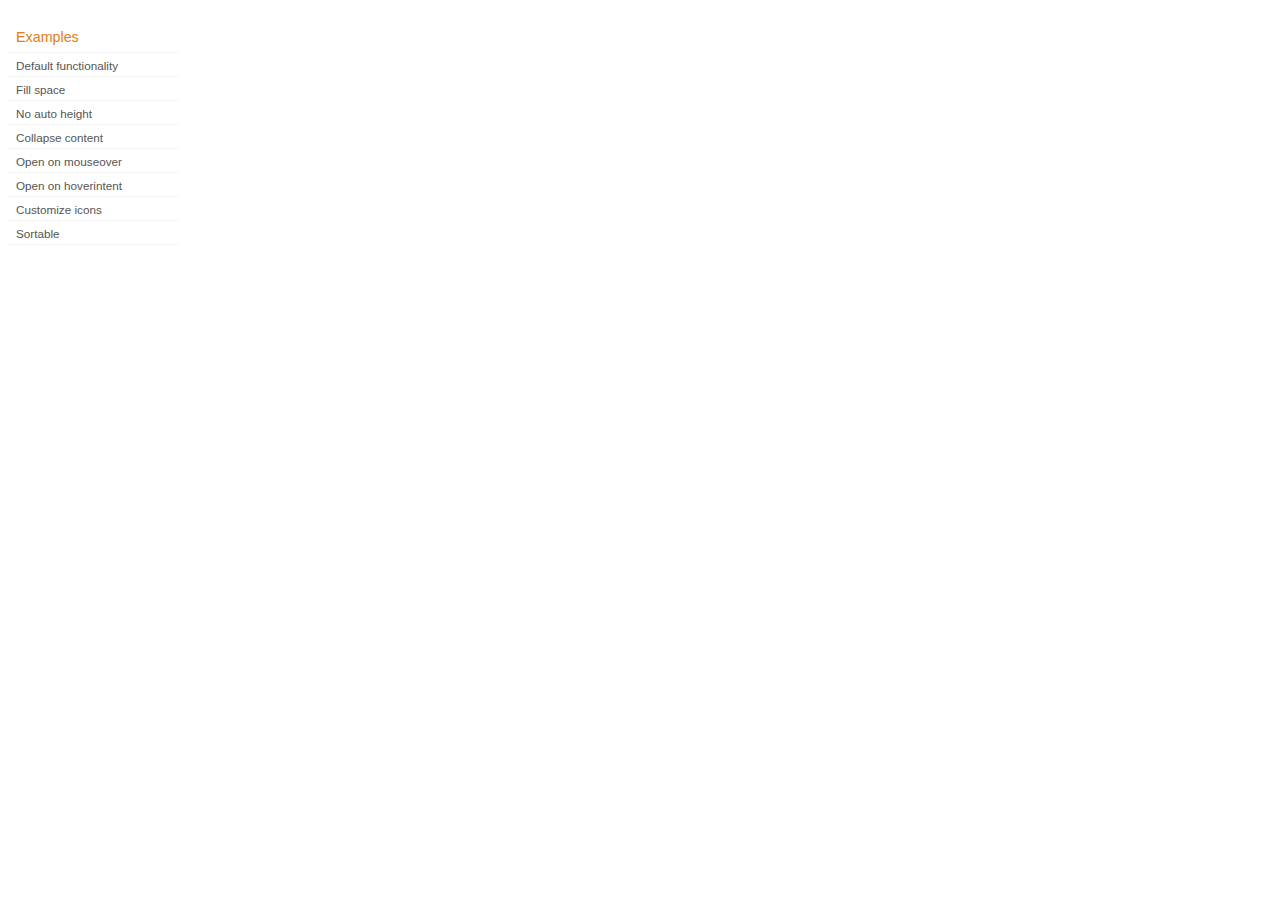
<file: lib/jquery-ui/development-bundle/demos/accordion/index.html>
<!DOCTYPE html>
<html lang="en">
<head>
	<meta charset="utf-8">
	<title>jQuery UI Accordion Demos</title>
	<link rel="stylesheet" href="../demos.css">
</head>
<body>

<div class="demos-nav">
	<h4>Examples</h4>
	<ul>
		<li class="demo-config-on"><a href="default.html">Default functionality</a></li>
		<li><a href="fillspace.html">Fill space</a></li>
		<li><a href="no-auto-height.html">No auto height</a></li>
		<li><a href="collapsible.html">Collapse content</a></li>
		<li><a href="mouseover.html">Open on mouseover</a></li>
		<li><a href="hoverintent.html">Open on hoverintent</a></li>
		<li><a href="custom-icons.html">Customize icons</a></li>
		<li><a href="sortable.html">Sortable</a></li>
	</ul>
</div>

</body>
</html>
</file>
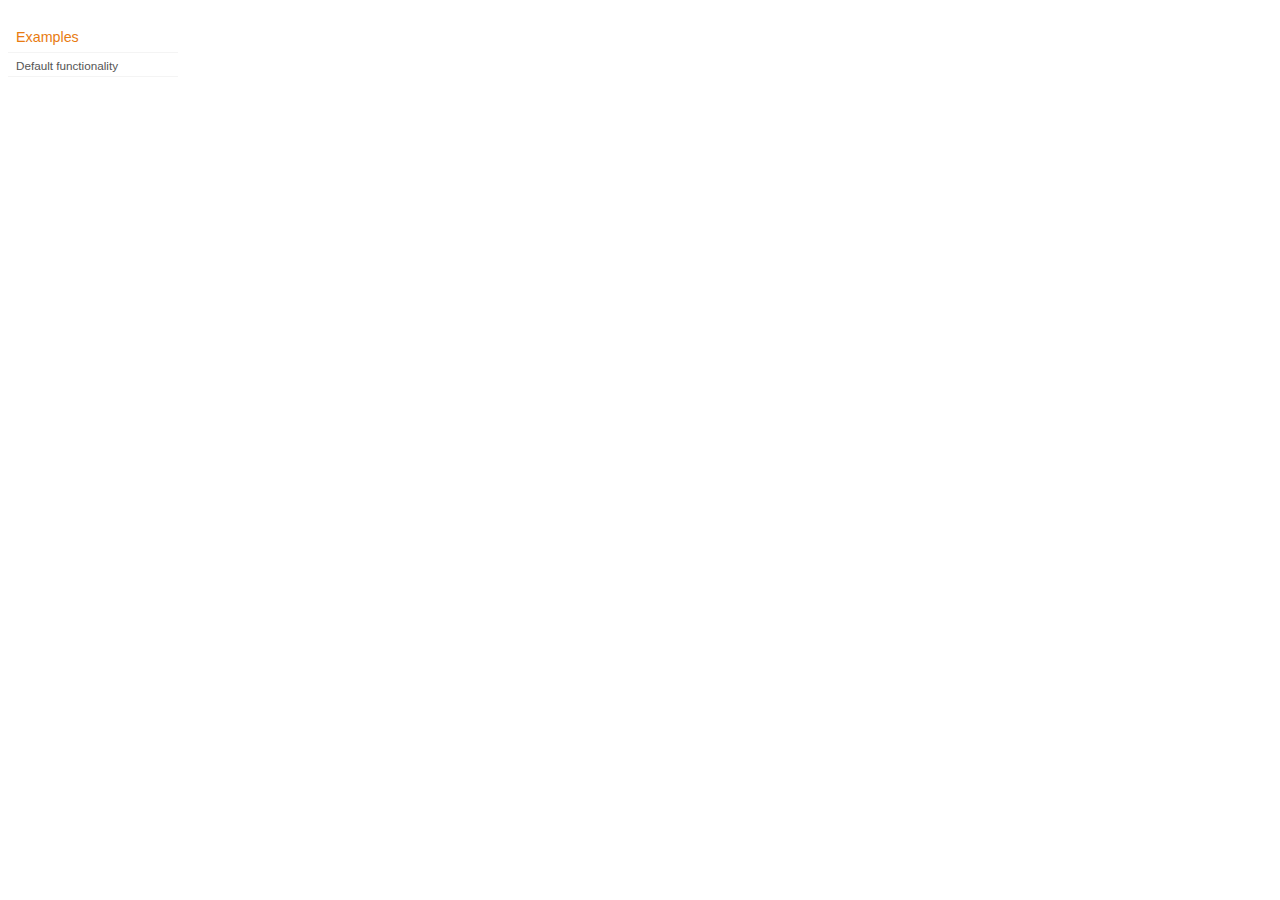
<file: lib/jquery-ui/development-bundle/demos/addClass/index.html>
<!DOCTYPE html>
<html lang="en">
<head>
	<meta charset="utf-8">
	<title>jQuery UI Effects Demos</title>
	<link rel="stylesheet" href="../demos.css">
</head>
<body>

<div class="demos-nav">
	<h4>Examples</h4>
	<ul>
		<li class="demo-config-on"><a href="default.html">Default functionality</a></li>
	</ul>
</div>

</body>
</html>
</file>
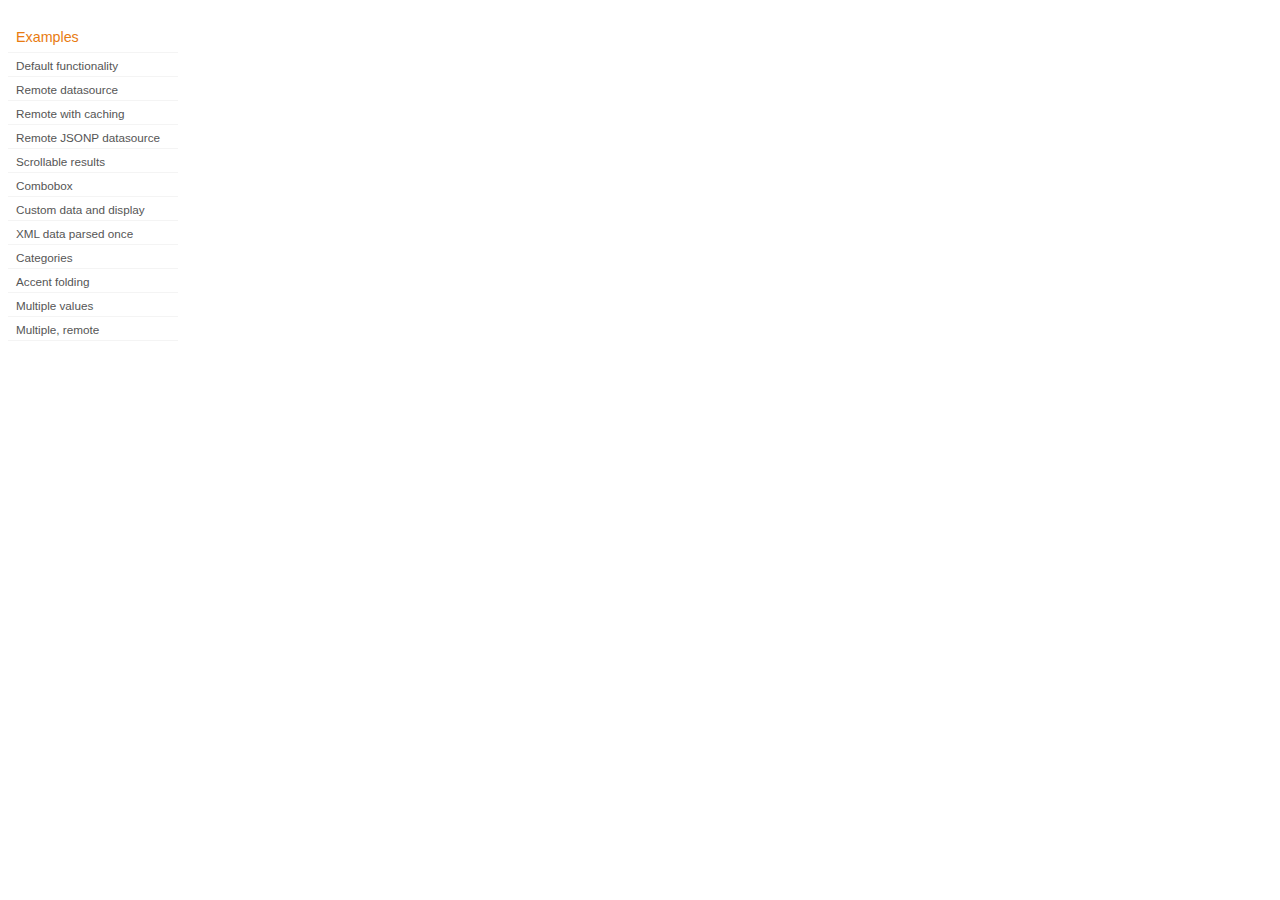
<file: lib/jquery-ui/development-bundle/demos/autocomplete/index.html>
<!DOCTYPE html>
<html lang="en">
<head>
	<meta charset="utf-8">
	<title>jQuery UI Autocomplete Demos</title>
	<link rel="stylesheet" href="../demos.css">
</head>
<body>
	<div class="demos-nav">
		<h4>Examples</h4>
		<ul>
			<li class="demo-config-on"><a href="default.html">Default functionality</a></li>
			<li><a href="remote.html">Remote datasource</a></li>
			<li><a href="remote-with-cache.html">Remote with caching</a></li>
			<li><a href="remote-jsonp.html">Remote JSONP datasource</a></li>
			<li><a href="maxheight.html">Scrollable results</a></li>
			<li><a href="combobox.html">Combobox</a></li>
			<li><a href="custom-data.html">Custom data and display</a></li>
			<li><a href="xml.html">XML data parsed once</a></li>
			<li><a href="categories.html">Categories</a></li>
			<li><a href="folding.html">Accent folding</a></li>
			<li><a href="multiple.html">Multiple values</a></li>
			<li><a href="multiple-remote.html">Multiple, remote</a></li>
		</ul>
	</div>
</body>
</html>
</file>
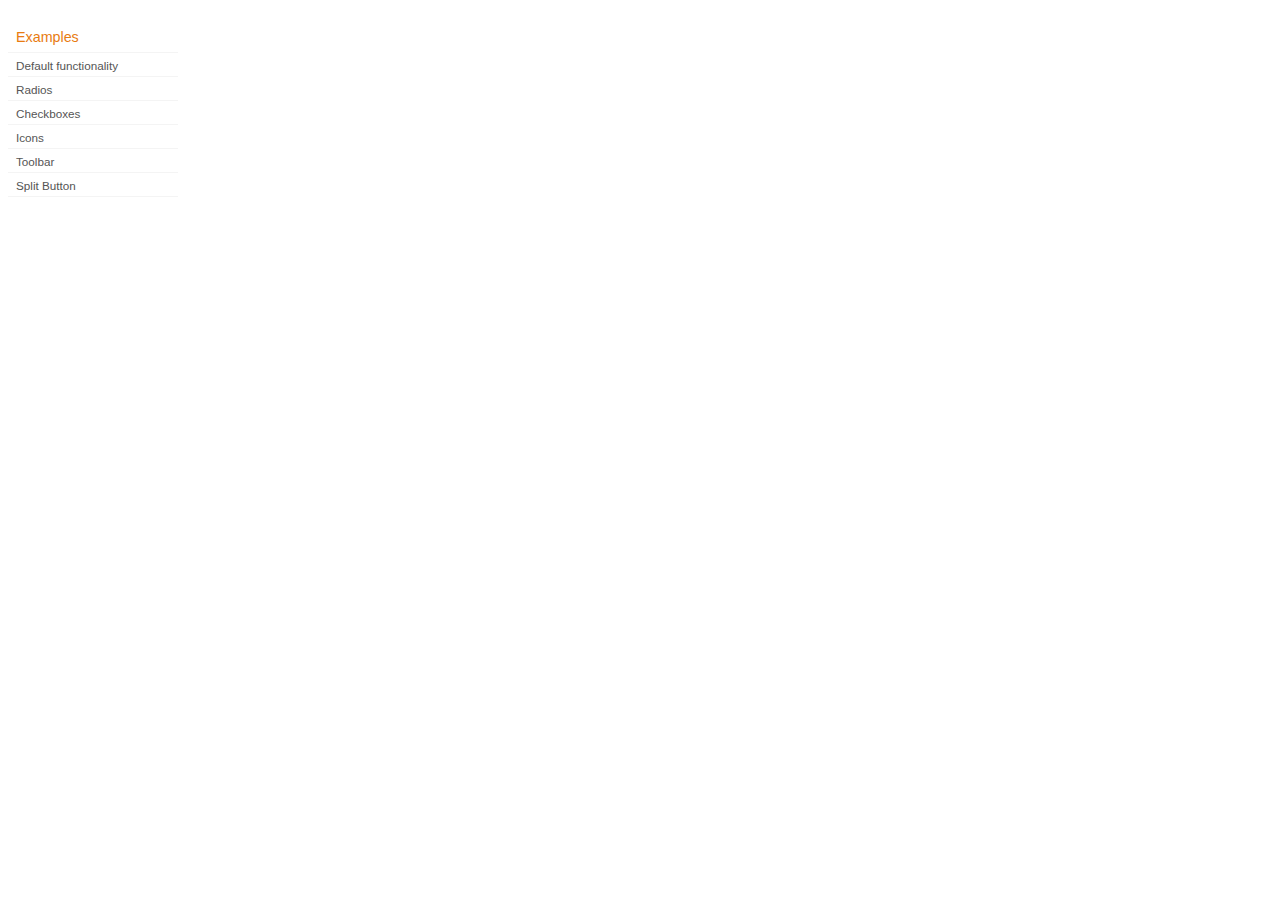
<file: lib/jquery-ui/development-bundle/demos/button/index.html>
<!DOCTYPE html>
<html lang="en">
<head>
	<meta charset="utf-8">
	<title>jQuery UI Button Demos</title>
	<link rel="stylesheet" href="../demos.css">
</head>
<body>

<div class="demos-nav">
	<h4>Examples</h4>
	<ul>
		<li class="demo-config-on"><a href="default.html">Default functionality</a></li>
		<li><a href="radio.html">Radios</a></li>
		<li><a href="checkbox.html">Checkboxes</a></li>
		<li><a href="icons.html">Icons</a></li>
		<li><a href="toolbar.html">Toolbar</a></li>
		<li><a href="splitbutton.html">Split Button</a></li>
	</ul>
</div>

</body>
</html>
</file>
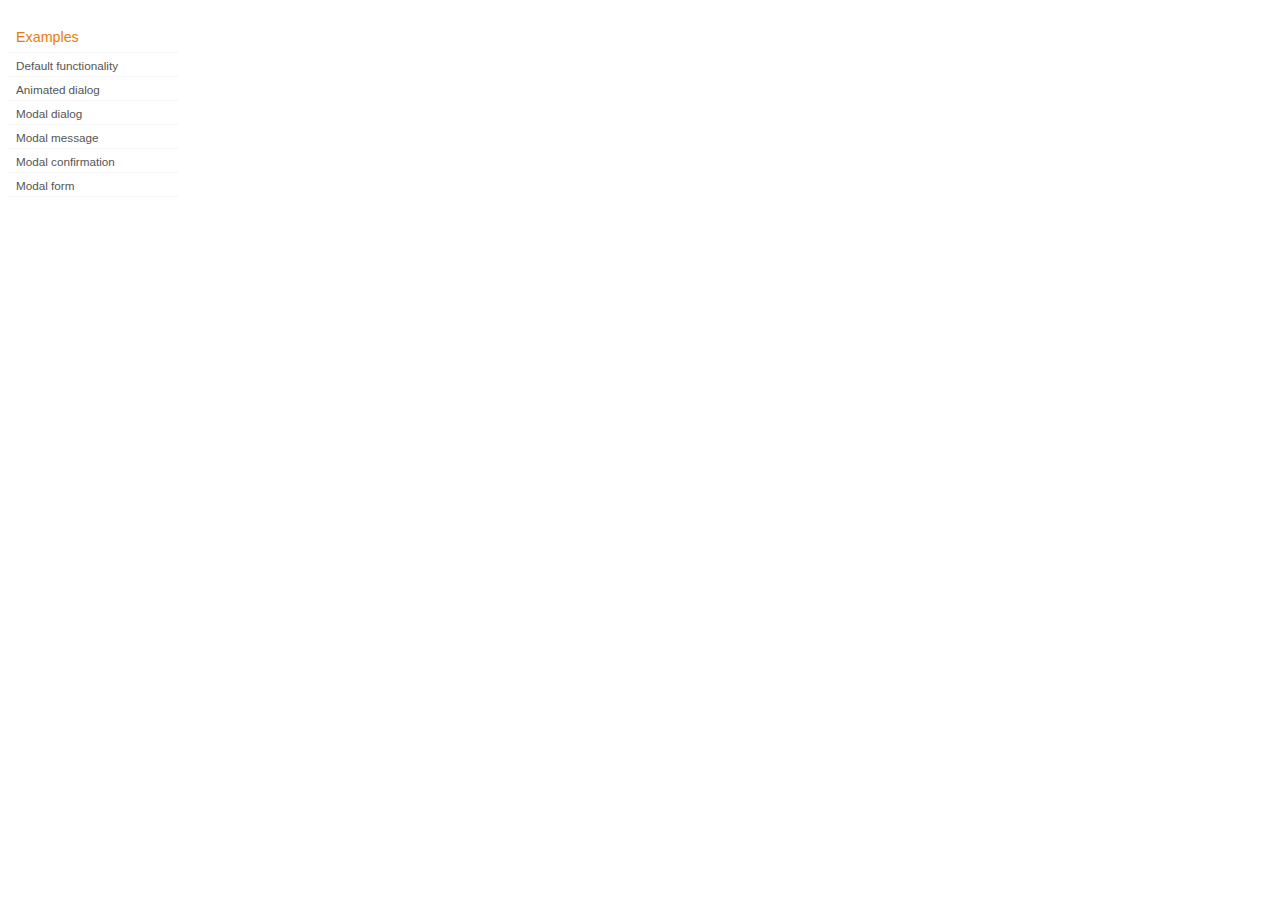
<file: lib/jquery-ui/development-bundle/demos/dialog/index.html>
<!DOCTYPE html>
<html lang="en">
<head>
	<meta charset="utf-8">
	<title>jQuery UI Dialog Demos</title>
	<link rel="stylesheet" href="../demos.css">
</head>
<body>

<div class="demos-nav">
	<h4>Examples</h4>
	<ul>
		<li class="demo-config-on"><a href="default.html">Default functionality</a></li>
		<li><a href="animated.html">Animated dialog</a></li>
		<li><a href="modal.html">Modal dialog</a></li>
		<li><a href="modal-message.html">Modal message</a></li>
		<li><a href="modal-confirmation.html">Modal confirmation</a></li>
		<li><a href="modal-form.html">Modal form</a></li>
	</ul>
</div>

</body>
</html>
</file>
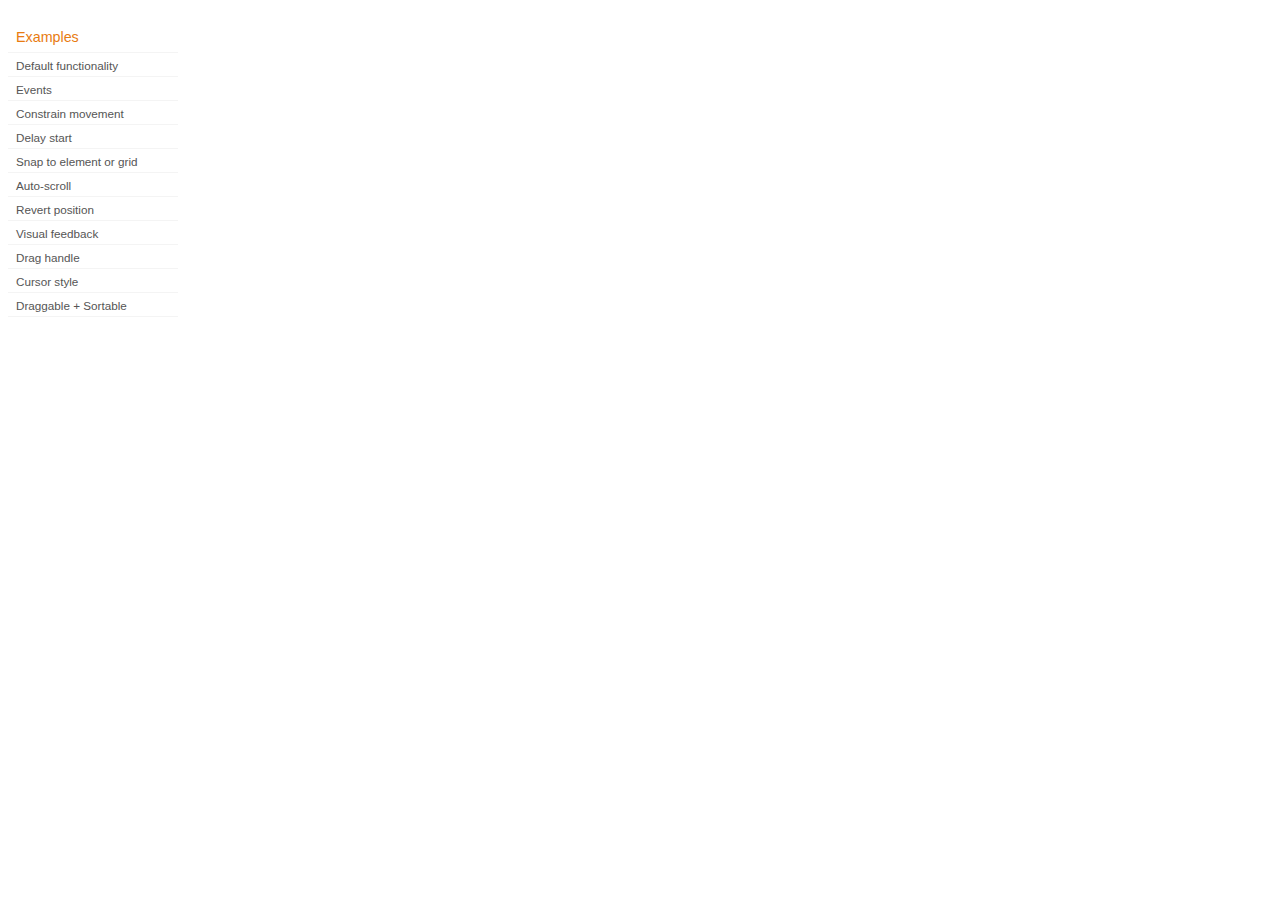
<file: lib/jquery-ui/development-bundle/demos/draggable/index.html>
<!DOCTYPE html>
<html lang="en">
<head>
	<meta charset="utf-8">
	<title>jQuery UI Draggable Demos</title>
	<link rel="stylesheet" href="../demos.css">
</head>
<body>

<div class="demos-nav">
	<h4>Examples</h4>
	<ul>
		<li class="demo-config-on"><a href="default.html">Default functionality</a></li>
		<li><a href="events.html">Events</a></li>
		<li><a href="constrain-movement.html">Constrain movement</a></li>
		<li><a href="delay-start.html">Delay start</a></li>
		<li><a href="snap-to.html">Snap to element or&#160;grid</a></li>
		<li><a href="scroll.html">Auto-scroll</a></li>
		<li><a href="revert.html">Revert position</a></li>
		<li><a href="visual-feedback.html">Visual feedback</a></li>
		<li><a href="handle.html">Drag handle</a></li>
		<li><a href="cursor-style.html">Cursor style</a></li>
		<li><a href="sortable.html">Draggable + Sortable</a></li>
	</ul>
</div>

</body>
</html>
</file>
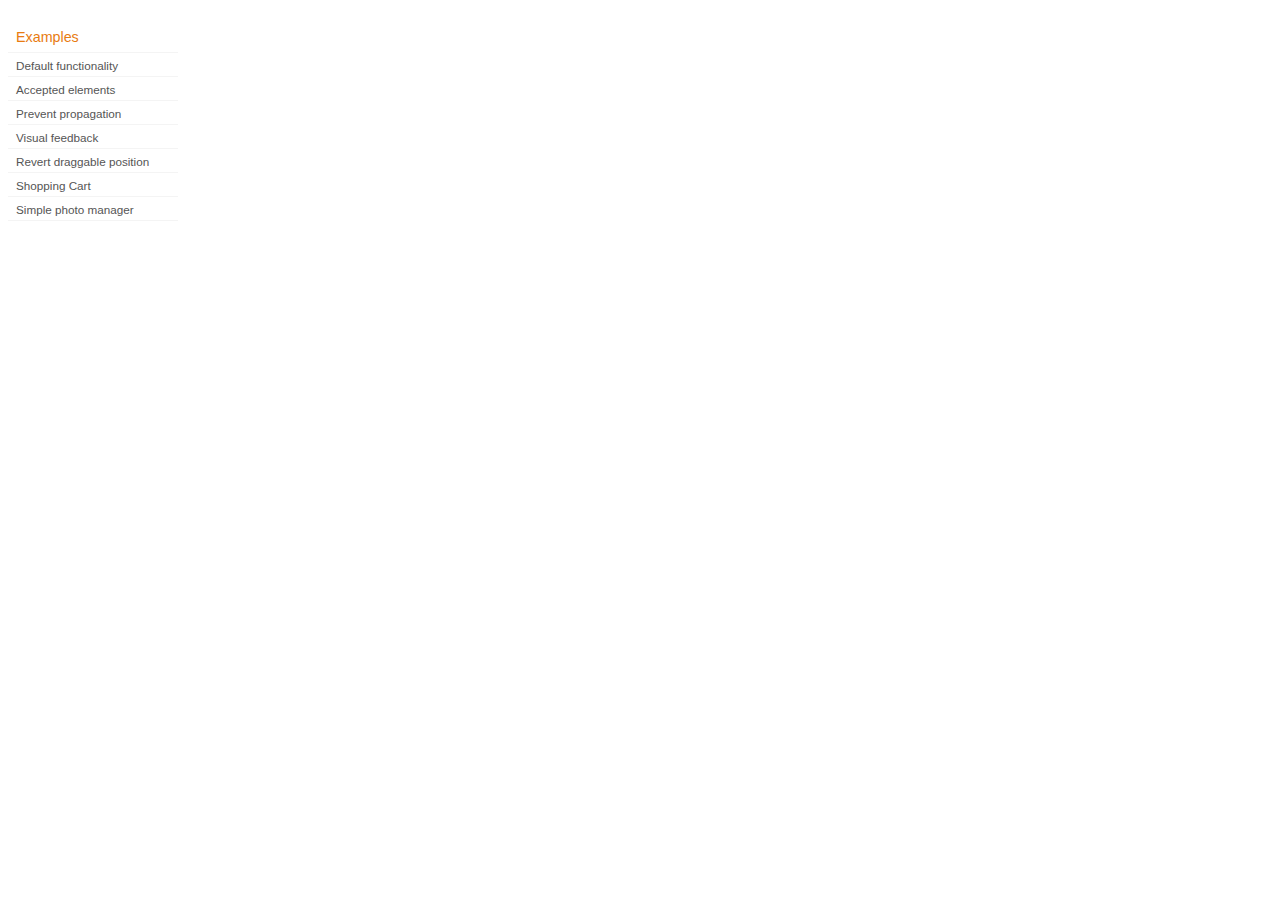
<file: lib/jquery-ui/development-bundle/demos/droppable/index.html>
<!DOCTYPE html>
<html lang="en">
<head>
	<meta charset="utf-8">
	<title>jQuery UI Droppable Demos</title>
	<link rel="stylesheet" href="../demos.css">
</head>
<body>

<div class="demos-nav">
	<h4>Examples</h4>
	<ul>
		<li class="demo-config-on"><a href="default.html">Default functionality</a></li>
		<li><a href="accepted-elements.html">Accepted elements</a></li>
		<li><a href="propagation.html">Prevent propagation</a></li>
		<li><a href="visual-feedback.html">Visual feedback</a></li>
		<li><a href="revert.html">Revert draggable position</a></li>
		<li><a href="shopping-cart.html">Shopping Cart</a></li>
		<li><a href="photo-manager.html">Simple photo manager</a></li>
	</ul>
</div>

</body>
</html>
</file>
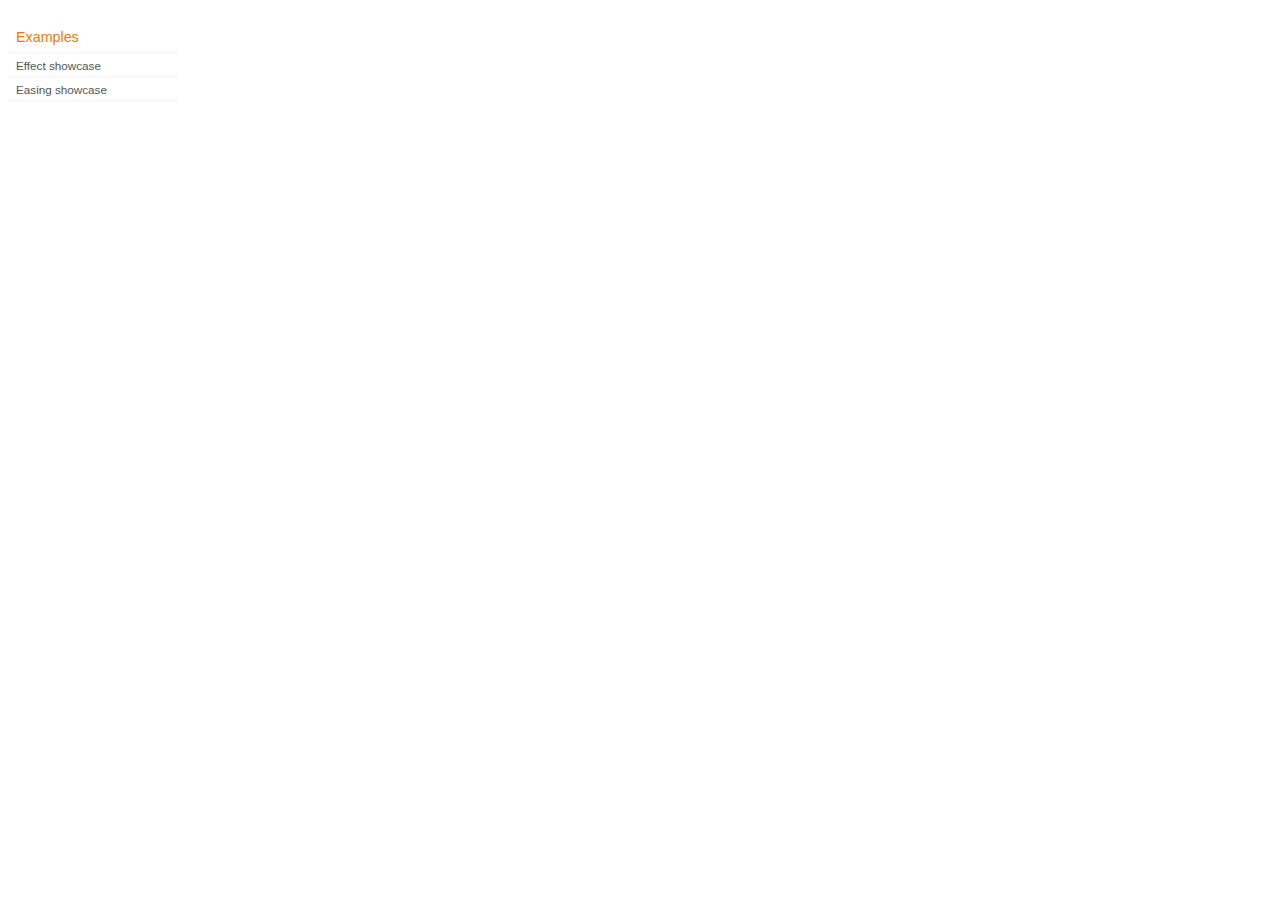
<file: lib/jquery-ui/development-bundle/demos/effect/index.html>
<!DOCTYPE html>
<html lang="en">
<head>
	<meta charset="utf-8">
	<title>jQuery UI Effects Demos</title>
	<link rel="stylesheet" href="../demos.css">
</head>
<body>

<div class="demos-nav">
	<h4>Examples</h4>
	<ul>
		<li class="demo-config-on"><a href="default.html">Effect showcase</a></li>
		<li><a href="easing.html">Easing showcase</a></li>
	</ul>
</div>

</body>
</html>
</file>
<file: lib/jquery.jcrop/demos/demo_files/demos.css>
body
{
	margin: 0;
	padding: 0;
	background: #eee;
	font-family: Calibri, sans-serif;
}

.article h1
{
	color: #333;
	font-size: 2.2em;
	margin-top: .2em;
}

.jcropper-holder { border: 1px black solid; }

#outer { text-align: center; }

.jcExample
{
	text-align: left;
	background: white;
	width: 700px;
	font-size: 80%;
	margin: 1.5em auto 2em auto;
	border: 1px #999 solid;
	padding: 1em 2em 2em;
}

.jcExample .article { width: 565px; }

form { margin: 1.5em 0; }
form.coords label { margin-right: 1em; font-weight: bold; color: #900; }
form.coords input { width: 3em; }
</file>
<file: lib/jquery-ui/development-bundle/demos/demos.css>
body {
	font-size: 62.5%;
}

table {
	font-size: 1em;
}

/* Site
   -------------------------------- */

body {
	font-family: "Trebuchet MS", "Helvetica", "Arial",  "Verdana", "sans-serif";
}

/* Layout
   -------------------------------- */

.layout-grid {
	width: 960px;
}

.layout-grid td {
	vertical-align: top;
}

.layout-grid td.left-nav {
	width: 140px;
}

.layout-grid td.normal {
	border-left: 1px solid #eee;
	padding: 20px 24px;
	font-family: "Trebuchet MS", "Helvetica", "Arial",  "Verdana", "sans-serif";
}

.layout-grid td.demos {
	background: url('/images/demos_bg.jpg') no-repeat;
	height: 337px;
	overflow: hidden;
}

/* Normal
   -------------------------------- */

.normal h3,
.normal h4 {
	margin: 0;
	font-weight: normal;
}

.normal h3 {
	padding: 0 0 9px;
	font-size: 1.8em;
}

.normal h4 {
	padding-bottom: 21px;
	border-bottom: 1px dashed #999;
	font-size: 1.2em;
	font-weight: bold;
}

.normal p {
	font-size: 1.2em;
}

/* Demos */

.demos-nav, .demos-nav dt, .demos-nav dd, .demos-nav ul, .demos-nav li {
	margin: 0;
	padding: 0
}

.demos-nav {
	float: left;
	width: 170px;
	font-size: 1.3em;
}

.demos-nav dt,
.demos-nav h4 {
	margin: 0;
	padding: 0;
	font: normal 1.1em "Trebuchet MS", "Helvetica", "Arial",  "Verdana", "sans-serif";
	color: #e87b10;
}

.demos-nav dt,
.demos-nav h4 {
	margin-top: 1.5em;
	margin-bottom: 0;
	padding-left: 8px;
	padding-bottom:5px;
	line-height: 1.2em;
	border-bottom: 1px solid #F4F4F4;
}

.demos-nav dd a,
.demos-nav li a {
	border-bottom: 1px solid #F4F4F4;
	display:block;
	padding: 4px 3px 4px 8px;
	font-size: 90%;
	text-decoration: none;
	color: #555 ;
	margin:2px 0;
	height:13px;
}

.demos-nav dd a:hover,
.demos-nav dd a:focus,
.demos-nav dd a:hover,
.demos-nav dd a:focus {
	background: #f3f3f3;
	color:#000;
	-moz-border-radius: 5px; -webkit-border-radius: 5px;
}
 .demos-nav dd a.selected {
	background: #555;
	color:#ffffff;
	-moz-border-radius: 5px; -webkit-border-radius: 5px;
}


/* new styles for demo pages, added by Filament 12.29.08
eventually we should convert the font sizes to ems -- using px for now to minimize style conflicts
*/

.normal h3.demo-header { font-size:32px; padding:0 0 5px; border-bottom:1px solid #eee; text-transform: capitalize; }
.normal h4.demo-subheader { font-size:10px; text-transform: uppercase; color:#999; padding:8px 0 3px; border:0; margin:0; }
.normal a:link,
.normal a:visited { color:#1b75bb; text-decoration:none; }
.normal a:hover,
.normal a:active { color:#0b559b; }

#demo-config { padding:20px 0 0; }

#demo-frame { float:left; width:540px; height:380px; border:1px solid #ddd; overflow: auto; position: relative; }
#demo-frame h3, #demo-frame h4 { padding: 0; font-weight: bold; font-size: 1em; }

#demo-config-menu { float:right; width:180px;  }
#demo-config-menu h4 { font-size:13px; color:#666; font-weight:normal; border:0; padding-left:18px; }

#demo-config-menu ul { list-style: none; padding: 0; margin: 0; }

#demo-config-menu li { font-size:12px; padding:0 0 0 10px; margin:3px 0; zoom: 1; }

#demo-config-menu li a:link,
#demo-config-menu li a:visited { display:block; padding:1px 8px 4px; border-bottom:1px dotted #b3b3b3; }
* html #demo-config-menu li a:link,
* html #demo-config-menu li a:visited { padding:1px 8px 2px; }
#demo-config-menu li a:hover,
#demo-config-menu li a:active { background-color:#f6f6f6; }

#demo-config-menu li.demo-config-on { background: url(images/demo-config-on-tile.gif) repeat-x left center; }

#demo-config-menu li.demo-config-on a:link,
#demo-config-menu li.demo-config-on a:visited,
#demo-config-menu li.demo-config-on a:hover,
#demo-config-menu li.demo-config-on a:active { background: url(images/demo-config-on.gif) no-repeat left; padding-left:18px; color:#fff; border:0; margin-left:-10px; margin-top: 0px; margin-bottom: 0px; }

#demo-source, #demo-notes {
	clear: both;
	padding: 20px 0 0;
	font-size: 1.3em;
}

#demo-notes { width:520px; color:#333; font-size: 1em; }
#demo-notes p code, .demo-description p code { padding: 0; font-weight: bold; }
#demo-source pre, #demo-source code { padding: 0; }
code, pre { padding:8px 0 8px 20px ; font-size: 1.2em; line-height:130%;  }

#demo-source a:link,
#demo-source a:visited,
#demo-source a:hover,
#demo-source a:active { font-size:12px; padding-left:13px; background-position: left center; background-repeat: no-repeat; }

#demo-source a.source-open:link,
#demo-source a.source-open:visited,
#demo-source a.source-open:hover,
#demo-source a.source-open:active { background-image: url(images/demo-spindown-open.gif); }

#demo-source a.source-closed:link,
#demo-source a.source-closed:visited,
#demo-source a.source-closed:hover,
#demo-source a.source-closed:active { background-image: url(images/demo-spindown-closed.gif); }

div.demo {
	padding:12px;
	font-family: "Trebuchet MS", "Arial", "Helvetica", "Verdana", "sans-serif";
}

div.demo h3.docs { clear:left; font-size:12px; font-weight:normal; padding:0 0 1em; margin:0; }

div.demo-description {
	clear:both;
	padding:12px;
	font-family: "Trebuchet MS", "Arial", "Helvetica", "Verdana", "sans-serif";
	font-size: 1.3em;
	line-height: 1.4em;
}

.ui-draggable, .ui-droppable {
	background-position: top left;
}

.left-nav .demos-nav {
	padding-right: 10px;
}

#demo-link { font-size:11px;  padding-top: 6px; clear: both; overflow: hidden; }
#demo-link a span.ui-icon { float:left; margin-right:3px; }

/* Component containers
----------------------------------*/
#widget-docs .ui-widget { font-family: Trebuchet MS,Verdana,Arial,sans-serif; font-size: 1em; }
#widget-docs .ui-widget input, #widget-docs .ui-widget select, #widget-docs .ui-widget textarea, #widget-docs .ui-widget button { font-family: Trebuchet MS,Verdana,Arial,sans-serif; font-size: 1em; }
#widget-docs .ui-widget-header { border: 1px solid #ffffff; background: #464646 url(images/464646_40x100_textures_01_flat_100.png) 50% 50% repeat-x; color: #ffffff; font-weight: bold; }
#widget-docs .ui-widget-header a { color: #ffffff; }
#widget-docs .ui-widget-content { border: 1px solid #ffffff; background: #ffffff url(images/ffffff_40x100_textures_01_flat_75.png) 50% 50% repeat-x; color: #222222; }
#widget-docs .ui-widget-content a { color: #222222; }

/* Interaction states
----------------------------------*/
#widget-docs .ui-state-default, #widget-docs .ui-widget-content #widget-docs .ui-state-default { border: 1px solid #666666; background: #555555 url(images/555555_40x100_textures_03_highlight_soft_75.png) 50% 50% repeat-x; font-weight: normal; color: #ffffff; outline: none; }
#widget-docs .ui-state-default a { color: #ffffff; text-decoration: none; outline: none; }
#widget-docs .ui-state-hover, #widget-docs .ui-widget-content #widget-docs .ui-state-hover, #widget-docs .ui-state-focus, #widget-docs .ui-widget-content #widget-docs .ui-state-focus { border: 1px solid #666666; background: #444444 url(images/444444_40x100_textures_03_highlight_soft_60.png) 50% 50% repeat-x; font-weight: normal; color: #ffffff; outline: none; }
#widget-docs .ui-state-hover a { color: #ffffff; text-decoration: none; outline: none; }
#widget-docs .ui-state-active, #widget-docs .ui-widget-content #widget-docs .ui-state-active { border: 1px solid #666666; background: #ffffff url(images/ffffff_40x100_textures_01_flat_65.png) 50% 50% repeat-x; font-weight: normal; color: #F6921E; outline: none; }
#widget-docs .ui-state-active a { color: #F6921E; outline: none; text-decoration: none; }

/* Interaction Cues
----------------------------------*/
#widget-docs .ui-state-highlight, #widget-docs .ui-widget-content #widget-docs .ui-state-highlight {border: 1px solid #fcefa1; background: #fbf9ee url(images/fbf9ee_40x100_textures_02_glass_55.png) 50% 50% repeat-x; color: #363636; }
#widget-docs .ui-state-error, #widget-docs .ui-widget-content #widget-docs .ui-state-error {border: 1px solid #cd0a0a; background: #fef1ec url(images/fef1ec_40x100_textures_05_inset_soft_95.png) 50% bottom repeat-x; color: #cd0a0a; }
#widget-docs .ui-state-error-text, #widget-docs .ui-widget-content #widget-docs .ui-state-error-text { color: #cd0a0a; }
#widget-docs .ui-state-disabled, #widget-docs .ui-widget-content #widget-docs .ui-state-disabled { opacity: .35; filter:Alpha(Opacity=35); background-image: none; }
#widget-docs .ui-priority-primary, #widget-docs .ui-widget-content #widget-docs .ui-priority-primary { font-weight: bold; }
#widget-docs .ui-priority-secondary, #widget-docs .ui-widget-content #widget-docs .ui-priority-secondary { opacity: .7; filter:Alpha(Opacity=70); font-weight: normal; }

/* Icons
----------------------------------*/

/* states and images */
#demo-frame-wrapper .ui-icon, #widget-docs .ui-icon { width: 16px; height: 16px; background-image: url(images/222222_256x240_icons_icons.png); }
#widget-docs .ui-widget-content .ui-icon {background-image: url(images/222222_256x240_icons_icons.png); }
#widget-docs .ui-widget-header .ui-icon {background-image: url(images/222222_256x240_icons_icons.png); }
#widget-docs .ui-state-default .ui-icon { background-image: url(images/888888_256x240_icons_icons.png); }
#widget-docs .ui-state-hover .ui-icon, #widget-docs .ui-state-focus .ui-icon {background-image: url(images/454545_256x240_icons_icons.png); }
#widget-docs .ui-state-active .ui-icon {background-image: url(images/454545_256x240_icons_icons.png); }
#widget-docs .ui-state-highlight .ui-icon {background-image: url(images/2e83ff_256x240_icons_icons.png); }
#widget-docs .ui-state-error .ui-icon, #widget-docs .ui-state-error-text .ui-icon {background-image: url(images/cd0a0a_256x240_icons_icons.png); }


/* Misc visuals
----------------------------------*/

/* Corner radius */
#widget-docs .ui-corner-tl { -moz-border-radius-topleft: 4px; -webkit-border-top-left-radius: 4px; }
#widget-docs .ui-corner-tr { -moz-border-radius-topright: 4px; -webkit-border-top-right-radius: 4px; }
#widget-docs .ui-corner-bl { -moz-border-radius-bottomleft: 4px; -webkit-border-bottom-left-radius: 4px; }
#widget-docs .ui-corner-br { -moz-border-radius-bottomright: 4px; -webkit-border-bottom-right-radius: 4px; }
#widget-docs .ui-corner-top { -moz-border-radius-topleft: 4px; -webkit-border-top-left-radius: 4px; -moz-border-radius-topright: 4px; -webkit-border-top-right-radius: 4px; }
#widget-docs .ui-corner-bottom { -moz-border-radius-bottomleft: 4px; -webkit-border-bottom-left-radius: 4px; -moz-border-radius-bottomright: 4px; -webkit-border-bottom-right-radius: 4px; }
#widget-docs .ui-corner-right {  -moz-border-radius-topright: 4px; -webkit-border-top-right-radius: 4px; -moz-border-radius-bottomright: 4px; -webkit-border-bottom-right-radius: 4px; }
#widget-docs .ui-corner-left { -moz-border-radius-topleft: 4px; -webkit-border-top-left-radius: 4px; -moz-border-radius-bottomleft: 4px; -webkit-border-bottom-left-radius: 4px; }
#widget-docs .ui-corner-all { -moz-border-radius: 4px; -webkit-border-radius: 4px; }

/* Overlays */
#widget-docs .ui-widget-overlay { background: #aaaaaa url(images/aaaaaa_40x100_textures_01_flat_0.png) 50% 50% repeat-x; opacity: .30;filter:Alpha(Opacity=30); }
#widget-docs .ui-widget-shadow { margin: -8px 0 0 -8px; padding: 8px; background: #aaaaaa url(images/aaaaaa_40x100_textures_01_flat_0.png) 50% 50% repeat-x; opacity: .30;filter:Alpha(Opacity=30); -moz-border-radius: 8px; -webkit-border-radius: 8px; }

/*
----------------------------------*/

#widget-docs { margin:20px 0 0; border: none; }

#widget-docs h2, #widget-docs h3, #widget-docs h4, #widget-docs p, #widget-docs ul, #widget-docs code { margin:0; padding:0; }
#widget-docs code { display:block; color:#444; font-size:.9em; margin:0 0 1em; }
#widget-docs code strong { color:#000; }
#widget-docs p { margin:0 3em 1.2em 0; }
#widget-docs p.intro { font-size:13px; color:#666; line-height:1.3; }
#widget-docs ul { list-style-type: none; }

#widget-docs h2 { font-size:16px; margin:1.2em 0 .5em; }
#widget-docs h3 { font-size:14px; color:#e6820E; margin:1.5em 0 .5em; }
.normal #widget-docs h4 { font-size:12px; color:#000; border:0; margin:0 0 .5em; }

#docs-overview-main { width:400px; }
#docs-overview-sidebar { float:right; width:200px; }
#docs-overview-sidebar a span { color:#666; }
#widget-docs #docs-overview-main p { margin-right:0; }
#widget-docs #docs-overview-sidebar h4 { padding-left:0; }

.docs-list-header { float:left; width:100%; margin:10px 0 0; border-bottom:1px solid #eee; }
#widget-docs .docs-list-header h2 { float:left; margin:0; }
#widget-docs .docs-list-header p { float:right; margin:5px 0; font-size:11px; }

.docs-list { float:left; width:100%; padding:0 0 10px; }
.docs-list .param-header { float:left; clear:left; width:100%; padding:8px 0; border-top:1px solid #eee; }
#widget-docs .param-header h3, #widget-docs .param-header p { margin:0; float:left; }
#widget-docs .param-header h3 { width:50%; }
#widget-docs .param-header h3 span { background: url(images/demo-spindown-closed.gif) no-repeat left; padding-left:13px; }
#widget-docs .param-open .param-header h3 span { background: url(images/demo-spindown-open.gif) no-repeat left; }
#widget-docs .param-header p { width:24%; }
#widget-docs .param-header p.param-type span { background: url(images/icon-docs-info.gif) no-repeat left; cursor:pointer; border-bottom:1px dashed #ccc; padding-left:15px; }

.param-details { padding-left:13px; }
.param-args { margin:0 0 1.5em; border-top:1px dotted #ccc;}
.param-args td { padding:3px 30px 3px 5px; border-bottom:1px dotted #ccc;  }


/* overrides for ui-tab styles */
#widget-docs ul.ui-tabs-nav { padding:0 0 0 8px; }
#widget-docs .ui-tabs-nav li { margin:5px 5px 0 0; }

#widget-docs .ui-tabs-nav li a:link,
#widget-docs .ui-tabs-nav li a:visited,
#widget-docs .ui-tabs-nav li a:hover,
#widget-docs .ui-tabs-nav li a:active { font-size:14px; padding:4px 1.2em 3px; color:#fff; }

#widget-docs .ui-tabs-nav li.ui-tabs-selected a:link,
#widget-docs .ui-tabs-nav li.ui-tabs-selected a:visited,
#widget-docs .ui-tabs-nav li.ui-tabs-selected a:hover,
#widget-docs .ui-tabs-nav li.ui-tabs-selected a:active { color:#e6820E; }

#widget-docs .ui-tabs-panel { padding:20px 9px; font-size:12px; line-height:1.4; color:#000; }

#widget-docs .ui-widget-content a:link,
#widget-docs .ui-widget-content a:visited { color:#1b75bb; text-decoration:none; }
#widget-docs .ui-widget-content a:hover,
#widget-docs .ui-widget-content a:active { color:#0b559b; }
</file>
